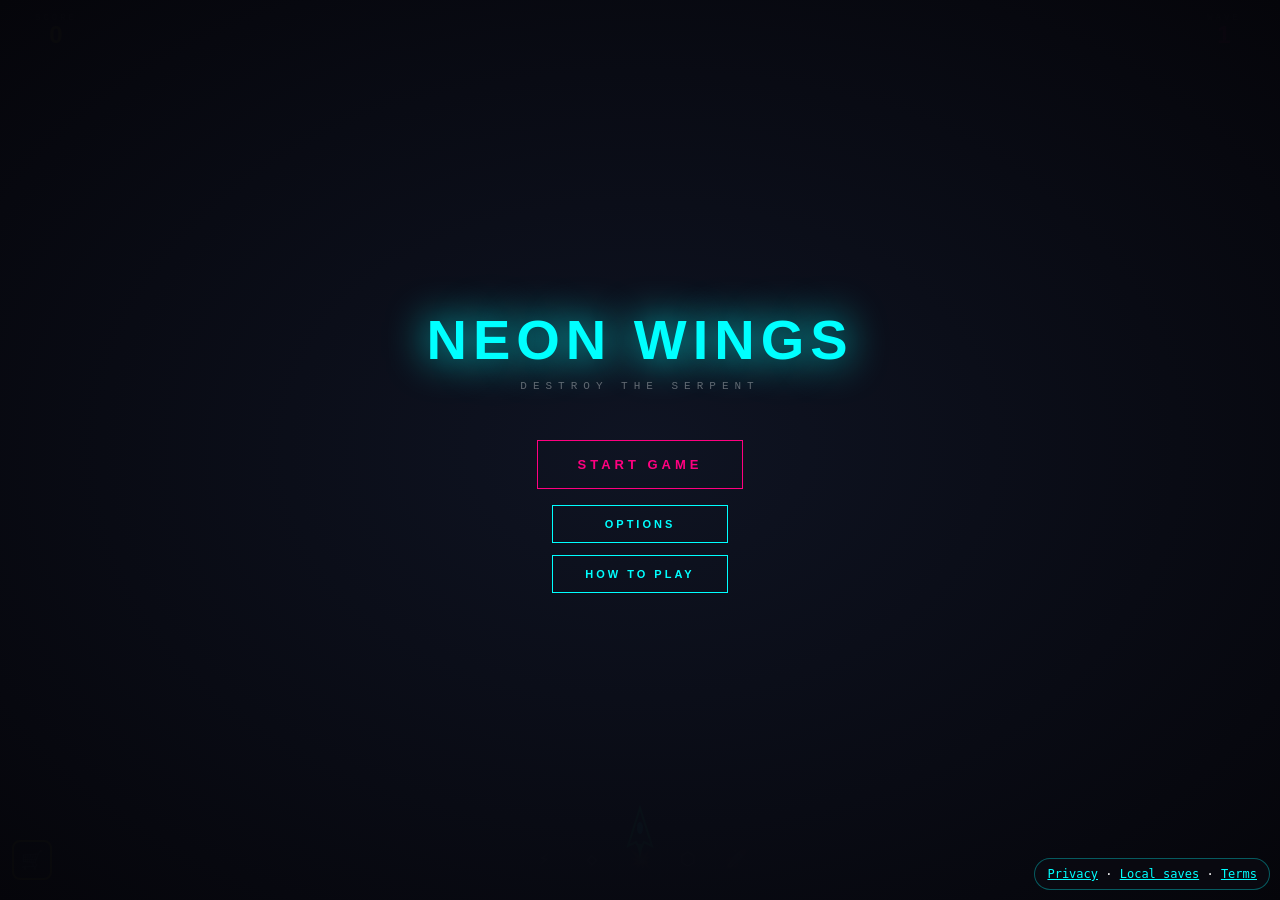
<file: index.html>
<!DOCTYPE html>
<html lang="en">

<head>
    <meta charset="UTF-8">
    <meta name="viewport" content="width=device-width, initial-scale=1.0, user-scalable=no">
    <title>Neon Wings</title>
    <style>
        :root {
            --cyan: #00ffff;
            --pink: #ff0080;
            --yellow: #ffff00;
            --green: #00ff88;
            --orange: #ff8800;
            --red: #ff3333;
            --bg: #0a0a12;
            --surface: rgba(10, 15, 25, 0.85);
            --border: rgba(0, 255, 255, 0.15);
        }

        * {
            margin: 0;
            padding: 0;
            box-sizing: border-box;
        }

        body {
            background: var(--bg);
            background-image:
                radial-gradient(ellipse at 50% 0%, rgba(0, 100, 150, 0.15) 0%, transparent 50%),
                radial-gradient(ellipse at 50% 100%, rgba(100, 0, 80, 0.1) 0%, transparent 40%);
            overflow: hidden;
            font-family: Consolas, 'Courier New', monospace;
            color: #fff;
            touch-action: none;
            user-select: none;
        }

        #game {
            position: relative;
            width: 100vw;
            height: 100vh;
            display: flex;
            justify-content: center;
        }

        canvas {
            display: block;
        }

        .hud {
            position: absolute;
            pointer-events: none;
            z-index: 10;
        }

        .top-bar {
            top: 0;
            left: 0;
            right: 0;
            height: 60px;
            display: flex;
            justify-content: space-between;
            align-items: center;
            padding: 0 16px;
            background: linear-gradient(to bottom, rgba(0, 0, 0, 0.6) 0%, transparent 100%);
        }

        .stat {
            display: flex;
            flex-direction: column;
            align-items: center;
            min-width: 80px;
        }

        .stat-label {
            font-size: 9px;
            letter-spacing: 3px;
            color: rgba(255, 255, 255, 0.4);
            text-transform: uppercase;
        }

        .stat-value {
            font-family: 'Orbitron', sans-serif;
            font-size: 24px;
            font-weight: 700;
            line-height: 1;
        }

        .stat-value.score {
            color: var(--yellow);
        }

        .stat-value.wave {
            color: var(--pink);
        }

        .boss-hp {
            top: 0;
            left: 0;
            right: 0;
            display: none;
            flex-direction: column;
            align-items: center;
            gap: 0;
            padding: 0;
            background: transparent;
            border: none;
            z-index: 15;
        }

        .boss-hp.show {
            display: flex;
        }

        .boss-hp-info {
            display: flex;
            align-items: center;
            gap: 8px;
            background: rgba(0, 0, 0, 0.5);
            padding: 3px 12px;
            border-radius: 0 0 4px 4px;
        }

        .boss-hp-title {
            font-family: 'Orbitron', sans-serif;
            font-size: 8px;
            letter-spacing: 2px;
            color: var(--pink);
            text-shadow: 0 0 10px var(--pink);
        }

        .boss-hp-value {
            font-family: 'Orbitron', sans-serif;
            font-size: 10px;
            font-weight: 700;
            color: var(--orange);
            text-shadow: 0 0 8px var(--orange);
            letter-spacing: 1px;
        }

        .boss-hp-bar {
            width: 100%;
            height: 4px;
            background: rgba(255, 255, 255, 0.08);
            overflow: hidden;
        }

        .boss-hp-fill {
            height: 100%;
            background: linear-gradient(90deg, var(--pink), var(--orange));
            box-shadow: 0 0 12px var(--pink), 0 0 4px var(--orange);
            transition: width 0.15s ease-out;
        }

        .boss-hp-pips {
            display: flex;
            gap: 2px;
        }

        .boss-pip {
            width: 6px;
            height: 3px;
            background: rgba(255, 255, 255, 0.15);
            border-radius: 1px;
        }

        .boss-pip.on {
            background: var(--pink);
            box-shadow: 0 0 4px var(--pink);
        }

        .powers {
            bottom: 20px;
            left: 50%;
            transform: translateX(-50%);
            display: flex;
            gap: 6px;
        }

        .pwr {
            width: 42px;
            height: 42px;
            background: var(--surface);
            border: 1px solid var(--border);
            border-radius: 8px;
            display: flex;
            align-items: center;
            justify-content: center;
            font-size: 18px;
            opacity: 0.25;
            transition: all 0.2s ease;
            position: relative;
        }

        .pwr.on {
            opacity: 1;
            transform: translateY(-2px);
        }

        .pwr.on.rapid {
            border-color: var(--yellow);
            background: rgba(255, 255, 0, 0.1);
        }

        .pwr.on.spread {
            border-color: var(--cyan);
            background: rgba(0, 255, 255, 0.1);
        }

        .pwr.on.damage {
            border-color: var(--pink);
            background: rgba(255, 0, 128, 0.1);
        }

        .pwr.on.multi {
            border-color: var(--green);
            background: rgba(0, 255, 136, 0.1);
        }

        .pwr.on.rocket {
            border-color: var(--red);
            background: rgba(255, 50, 50, 0.1);
        }

        .pwr-lvl {
            position: absolute;
            bottom: -5px;
            right: -5px;
            min-width: 18px;
            height: 18px;
            padding: 0 4px;
            background: var(--green);
            color: #000;
            font-family: 'Orbitron', sans-serif;
            font-size: 8px;
            font-weight: 900;
            border-radius: 9px;
            display: none;
            align-items: center;
            justify-content: center;
        }

        .pwr.on .pwr-lvl {
            display: flex;
        }

        .pwr.rocket .pwr-lvl {
            background: var(--red);
            color: #fff;
        }

        .combo-display {
            top: 50%;
            right: 12px;
            transform: translateY(-50%);
            font-family: 'Orbitron', sans-serif;
            font-size: 36px;
            font-weight: 900;
            color: var(--orange);
            opacity: 0;
            transition: opacity 0.2s;
        }

        .combo-display.on {
            opacity: 1;
        }

        .wave-msg {
            top: 50%;
            left: 50%;
            transform: translate(-50%, -50%);
            font-family: 'Orbitron', sans-serif;
            font-size: 42px;
            font-weight: 900;
            color: var(--cyan);
            opacity: 0;
            pointer-events: none;
        }

        .wave-msg.show {
            animation: waveAnim 1.8s ease-out forwards;
        }

        @keyframes waveAnim {
            0% {
                opacity: 0;
                transform: translate(-50%, -50%) scale(1.5);
            }

            15% {
                opacity: 1;
                transform: translate(-50%, -50%) scale(1);
            }

            75% {
                opacity: 1;
            }

            100% {
                opacity: 0;
            }
        }

        .screen {
            position: absolute;
            inset: 0;
            display: flex;
            flex-direction: column;
            align-items: center;
            justify-content: center;
            background: radial-gradient(ellipse at center, rgba(15, 20, 35, 0.97), rgba(5, 5, 10, 0.99));
            z-index: 100;
            padding: 32px;
            text-align: center;
        }

        .screen.hide {
            display: none;
        }

        .title {
            font-family: 'Orbitron', sans-serif;
            font-size: clamp(32px, 12vw, 56px);
            font-weight: 900;
            color: var(--cyan);
            letter-spacing: 6px;
            margin-bottom: 8px;
            text-shadow: 0 0 40px var(--cyan);
        }

        .subtitle {
            font-size: 11px;
            letter-spacing: 6px;
            color: rgba(255, 255, 255, 0.35);
            text-transform: uppercase;
            margin-bottom: 48px;
        }

        .final-score {
            font-family: 'Orbitron', sans-serif;
            font-size: 48px;
            font-weight: 700;
            color: var(--yellow);
            margin-bottom: 8px;
        }

        .final-wave {
            font-size: 14px;
            color: rgba(255, 255, 255, 0.5);
            margin-bottom: 48px;
        }

        .help {
            font-size: 12px;
            color: rgba(255, 255, 255, 0.3);
            line-height: 2;
            margin-bottom: 48px;
        }

        .help b {
            color: var(--cyan);
            font-weight: 400;
        }

        .btn {
            font-family: 'Orbitron', sans-serif;
            font-size: 13px;
            font-weight: 700;
            letter-spacing: 4px;
            padding: 16px 40px;
            border: 1px solid var(--pink);
            background: transparent;
            color: var(--pink);
            cursor: pointer;
            transition: all 0.25s ease;
        }

        .btn:hover {
            background: var(--pink);
            color: #000;
        }

        .save-status {
            margin-top: 12px;
            font-size: 11px;
            letter-spacing: 2px;
            color: var(--green);
            min-height: 16px;
        }

        /* === SHOP UI === */
        .shop-btn {
            position: absolute;
            bottom: 20px;
            left: 12px;
            width: 40px;
            height: 40px;
            background: var(--surface);
            border: 2px solid var(--yellow);
            border-radius: 8px;
            color: var(--yellow);
            font-size: 18px;
            cursor: pointer;
            z-index: 20;
            pointer-events: auto;
            transition: all 0.2s ease;
            display: flex;
            align-items: center;
            justify-content: center;
        }

        .shop-btn:hover {
            background: rgba(255, 255, 0, 0.2);
            transform: scale(1.1);
            box-shadow: 0 0 15px var(--yellow);
        }

        .shop-btn.disabled {
            opacity: 0.3;
            pointer-events: none;
        }

        .shop-screen {
            position: absolute;
            inset: 0;
            display: flex;
            flex-direction: column;
            align-items: center;
            justify-content: center;
            background: radial-gradient(ellipse at center, rgba(10, 15, 25, 0.95), rgba(5, 5, 10, 0.98));
            z-index: 90;
            padding: 20px;
        }

        .shop-screen.hide {
            display: none;
        }

        .shop-title {
            font-family: 'Orbitron', sans-serif;
            font-size: 28px;
            font-weight: 900;
            color: var(--yellow);
            letter-spacing: 4px;
            margin-bottom: 8px;
            text-shadow: 0 0 30px var(--yellow);
        }

        .shop-score {
            font-family: 'Share Tech Mono', monospace;
            font-size: 14px;
            color: rgba(255, 255, 255, 0.6);
            margin-bottom: 24px;
        }

        .shop-score span {
            color: var(--yellow);
            font-family: 'Orbitron', sans-serif;
            font-weight: 700;
        }

        .shop-items {
            display: flex;
            flex-direction: column;
            gap: 10px;
            width: 100%;
            max-width: 320px;
        }

        .shop-item {
            display: flex;
            align-items: center;
            gap: 12px;
            padding: 12px 16px;
            background: rgba(255, 255, 255, 0.03);
            border: 1px solid rgba(255, 255, 255, 0.1);
            border-radius: 8px;
            transition: all 0.2s ease;
        }

        .shop-item:hover {
            background: rgba(255, 255, 255, 0.06);
        }

        .shop-item-icon {
            font-size: 22px;
            width: 32px;
            text-align: center;
        }

        .shop-item-info {
            flex: 1;
        }

        .shop-item-name {
            font-family: 'Orbitron', sans-serif;
            font-size: 12px;
            font-weight: 700;
            color: #fff;
            letter-spacing: 1px;
        }

        .shop-item-level {
            font-size: 10px;
            color: rgba(255, 255, 255, 0.4);
            margin-top: 2px;
        }

        .shop-buy-btn {
            font-family: 'Orbitron', sans-serif;
            font-size: 10px;
            font-weight: 700;
            padding: 8px 12px;
            border: 1px solid var(--green);
            background: rgba(0, 255, 136, 0.1);
            color: var(--green);
            border-radius: 4px;
            cursor: pointer;
            transition: all 0.2s ease;
            min-width: 80px;
            text-align: center;
        }

        .shop-buy-btn:hover {
            background: var(--green);
            color: #000;
        }

        .shop-buy-btn.cannot-afford {
            border-color: rgba(255, 255, 255, 0.2);
            background: rgba(255, 255, 255, 0.02);
            color: rgba(255, 255, 255, 0.3);
            cursor: not-allowed;
        }

        .shop-buy-btn.maxed {
            border-color: var(--cyan);
            background: rgba(0, 255, 255, 0.1);
            color: var(--cyan);
            cursor: default;
        }

        .shop-close {
            margin-top: 24px;
            font-size: 11px;
            color: rgba(255, 255, 255, 0.4);
            letter-spacing: 2px;
        }

        .shop-close b {
            color: var(--yellow);
        }

        /* Item-specific colors */
        .shop-item.rapid .shop-item-name {
            color: var(--yellow);
        }

        .shop-item.spread .shop-item-name {
            color: var(--cyan);
        }

        .shop-item.damage .shop-item-name {
            color: var(--pink);
        }

        .shop-item.multi .shop-item-name {
            color: var(--green);
        }

        .shop-item.rocket .shop-item-name {
            color: var(--red);
        }

        /* Victory Screen */
        .victory-title {
            font-family: 'Orbitron', sans-serif;
            font-size: clamp(36px, 14vw, 64px);
            font-weight: 900;
            background: linear-gradient(135deg, var(--yellow), var(--orange), var(--pink));
            -webkit-background-clip: text;
            -webkit-text-fill-color: transparent;
            background-clip: text;
            letter-spacing: 6px;
            margin-bottom: 16px;
            text-shadow: 0 0 60px var(--yellow);
            animation: victoryPulse 2s ease-in-out infinite;
        }

        @keyframes victoryPulse {

            0%,
            100% {
                transform: scale(1);
                filter: brightness(1);
            }

            50% {
                transform: scale(1.05);
                filter: brightness(1.2);
            }
        }

        .victory-subtitle {
            font-family: 'Orbitron', sans-serif;
            font-size: 14px;
            color: var(--cyan);
            letter-spacing: 8px;
            margin-bottom: 32px;
        }

        .super-boss-title {
            color: var(--orange) !important;
            text-shadow: 0 0 15px var(--orange), 0 0 30px var(--red);
            animation: superBossPulse 1s ease-in-out infinite;
        }

        @keyframes superBossPulse {

            0%,
            100% {
                opacity: 1;
            }

            50% {
                opacity: 0.7;
            }
        }

        /* === OPTIONS & HOW TO PLAY === */
        .menu-buttons {
            display: flex;
            flex-direction: column;
            gap: 12px;
            margin-top: 16px;
        }

        .btn-secondary {
            font-family: 'Orbitron', sans-serif;
            font-size: 11px;
            font-weight: 700;
            letter-spacing: 3px;
            padding: 12px 32px;
            border: 1px solid var(--cyan);
            background: transparent;
            color: var(--cyan);
            cursor: pointer;
            transition: all 0.25s ease;
        }

        .btn-secondary:hover {
            background: var(--cyan);
            color: #000;
        }

        .options-screen,
        .help-screen {
            overflow-y: auto;
            max-height: 100vh;
        }

        .options-title,
        .help-title {
            font-family: 'Orbitron', sans-serif;
            font-size: 24px;
            font-weight: 900;
            color: var(--cyan);
            letter-spacing: 4px;
            margin-bottom: 32px;
            text-shadow: 0 0 30px var(--cyan);
        }

        .option-group {
            margin-bottom: 28px;
            text-align: center;
        }

        .option-label {
            font-family: 'Orbitron', sans-serif;
            font-size: 10px;
            font-weight: 700;
            letter-spacing: 3px;
            color: rgba(255, 255, 255, 0.5);
            margin-bottom: 12px;
            text-transform: uppercase;
        }

        .option-buttons {
            display: flex;
            gap: 8px;
            justify-content: center;
            flex-wrap: wrap;
        }

        .option-btn {
            font-family: 'Orbitron', sans-serif;
            font-size: 10px;
            font-weight: 700;
            padding: 10px 16px;
            border: 1px solid rgba(255, 255, 255, 0.2);
            background: rgba(255, 255, 255, 0.03);
            color: rgba(255, 255, 255, 0.5);
            cursor: pointer;
            transition: all 0.2s ease;
            border-radius: 4px;
        }

        .option-btn:hover {
            border-color: rgba(255, 255, 255, 0.4);
            color: rgba(255, 255, 255, 0.8);
        }

        .option-btn.selected {
            border-color: var(--green);
            background: rgba(0, 255, 136, 0.15);
            color: var(--green);
            box-shadow: 0 0 15px rgba(0, 255, 136, 0.3);
        }

        .option-btn.selected.easy {
            border-color: var(--green);
            color: var(--green);
            background: rgba(0, 255, 136, 0.15);
        }

        .option-btn.selected.normal {
            border-color: var(--cyan);
            color: var(--cyan);
            background: rgba(0, 255, 255, 0.15);
        }

        .option-btn.selected.hard {
            border-color: var(--orange);
            color: var(--orange);
            background: rgba(255, 136, 0, 0.15);
        }

        .option-btn.selected.extreme {
            border-color: var(--red);
            color: var(--red);
            background: rgba(255, 51, 51, 0.15);
        }

        .help-content {
            text-align: left;
            max-width: 380px;
            margin: 0 auto;
        }

        .help-section {
            margin-bottom: 24px;
        }

        .help-section-title {
            font-family: 'Orbitron', sans-serif;
            font-size: 12px;
            font-weight: 700;
            color: var(--pink);
            letter-spacing: 2px;
            margin-bottom: 10px;
            border-bottom: 1px solid rgba(255, 0, 128, 0.3);
            padding-bottom: 6px;
        }

        .help-text {
            font-size: 12px;
            color: rgba(255, 255, 255, 0.7);
            line-height: 1.8;
        }

        .help-text b {
            color: var(--cyan);
            font-weight: 400;
        }

        .help-row {
            display: flex;
            justify-content: space-between;
            padding: 4px 0;
            border-bottom: 1px solid rgba(255, 255, 255, 0.05);
        }

        .help-key {
            color: var(--yellow);
            font-family: 'Orbitron', sans-serif;
            font-size: 10px;
        }

        .help-desc {
            color: rgba(255, 255, 255, 0.6);
            font-size: 11px;
        }

        .powerup-row {
            display: flex;
            align-items: center;
            gap: 10px;
            padding: 6px 0;
        }

        .powerup-icon {
            font-size: 18px;
            width: 28px;
            text-align: center;
        }

        .powerup-info {
            flex: 1;
        }

        .powerup-name {
            font-family: 'Orbitron', sans-serif;
            font-size: 10px;
            font-weight: 700;
        }

        .powerup-desc {
            font-size: 10px;
            color: rgba(255, 255, 255, 0.5);
        }

        .powerup-row.rapid .powerup-name {
            color: var(--yellow);
        }

        .powerup-row.spread .powerup-name {
            color: var(--cyan);
        }

        .powerup-row.damage .powerup-name {
            color: var(--pink);
        }

        .powerup-row.multi .powerup-name {
            color: var(--green);
        }

        .powerup-row.rocket .powerup-name {
            color: var(--red);
        }
    </style>
</head>

<body>
    <div id="game">
        <canvas id="c"></canvas>

        <div class="hud top-bar">
            <div class="stat">
                <span class="stat-label">Score</span>
                <span class="stat-value score" id="score">0</span>
            </div>
            <div class="stat">
                <span class="stat-label">Wave</span>
                <span class="stat-value wave" id="wave">1</span>
            </div>
        </div>

        <div class="hud boss-hp" id="bossHP">
            <div class="boss-hp-bar">
                <div class="boss-hp-fill" id="bossBar"></div>
            </div>
            <div class="boss-hp-info">
                <div class="boss-hp-title">SERPENT BOSS</div>
                <div class="boss-hp-value" id="bossHPValue">0 / 0</div>
                <div class="boss-hp-pips" id="bossPips"></div>
            </div>
        </div>

        <div class="hud powers">
            <div class="pwr rapid" id="pwrRapid">⚡<span class="pwr-lvl" id="rapidLvl">1</span></div>
            <div class="pwr spread" id="pwrSpread">◇<span class="pwr-lvl" id="spreadLvl">1</span></div>
            <div class="pwr damage" id="pwrDamage">💥<span class="pwr-lvl" id="damageLvl">1</span></div>
            <div class="pwr multi" id="pwrMulti">⬡<span class="pwr-lvl" id="multiLvl">1</span></div>
            <div class="pwr rocket" id="pwrRocket">🚀<span class="pwr-lvl" id="rocketLvl">0</span></div>
        </div>

        <div class="hud combo-display" id="combo">x1</div>
        <div class="hud wave-msg" id="waveMsg"></div>

        <div class="screen" id="startScreen">
            <h1 class="title">NEON WINGS</h1>
            <p class="subtitle">Destroy the Serpent</p>
            <button class="btn" id="startBtn">START GAME</button>
            <button class="btn" id="continueBtn" style="margin-top: 12px; display: none;">CONTINUE</button>
            <div class="menu-buttons">
                <button class="btn-secondary" id="optionsBtn">OPTIONS</button>
                <button class="btn-secondary" id="helpBtn">HOW TO PLAY</button>
            </div>
        </div>

        <!-- OPTIONS SCREEN -->
        <div class="screen hide options-screen" id="optionsScreen">
            <h1 class="options-title">⚙️ OPTIONS</h1>

            <div class="option-group">
                <div class="option-label">Fire Mode</div>
                <div class="option-buttons">
                    <button class="option-btn" id="optAutomatic" data-mode="automatic">AUTOMATIC</button>
                    <button class="option-btn selected" id="optManual" data-mode="manual">MANUAL</button>
                </div>
            </div>

            <div class="option-group">
                <div class="option-label">Difficulty</div>
                <div class="option-buttons">
                    <button class="option-btn easy" id="optEasy" data-diff="easy">EASY</button>
                    <button class="option-btn normal" id="optNormal" data-diff="normal">NORMAL</button>
                    <button class="option-btn hard selected" id="optHard" data-diff="hard">HARD</button>
                    <button class="option-btn extreme" id="optExtreme" data-diff="extreme">EXTREME</button>
                </div>
            </div>

            <button class="btn" id="optionsBackBtn" style="margin-top: 24px;">BACK</button>
        </div>

        <!-- HOW TO PLAY SCREEN -->
        <div class="screen hide help-screen" id="helpScreen">
            <h1 class="help-title">📖 HOW TO PLAY</h1>

            <div class="help-content">
                <div class="help-section">
                    <div class="help-section-title">🎯 OBJECTIVE</div>
                    <p class="help-text">Destroy the <b>Serpent Boss</b> (the head) to clear each wave. Survive all
                        <b>30 waves</b> to defeat the <b>Omega Serpent</b> and win!
                    </p>
                </div>

                <div class="help-section">
                    <div class="help-section-title">🎮 CONTROLS</div>
                    <div class="help-row"><span class="help-key">MOUSE</span><span class="help-desc">Move ship</span>
                    </div>
                    <div class="help-row"><span class="help-key">ARROWS / WASD</span><span class="help-desc">Move
                            ship</span></div>
                    <div class="help-row"><span class="help-key">LEFT CLICK</span><span class="help-desc">Fire bullets
                            (Manual mode)</span></div>
                    <div class="help-row"><span class="help-key">RIGHT CLICK / SPACE</span><span class="help-desc">Fire
                            rockets</span></div>
                    <div class="help-row"><span class="help-key">S</span><span class="help-desc">Open shop</span></div>
                    <div class="help-row"><span class="help-key">ESC</span><span class="help-desc">Pause game</span>
                    </div>
                </div>

                <div class="help-section">
                    <div class="help-section-title">⭐ POWER-UPS</div>
                    <div class="powerup-row rapid"><span class="powerup-icon">⚡</span>
                        <div class="powerup-info">
                            <div class="powerup-name">RAPID FIRE</div>
                            <div class="powerup-desc">Faster shooting speed</div>
                        </div>
                    </div>
                    <div class="powerup-row spread"><span class="powerup-icon">◇</span>
                        <div class="powerup-info">
                            <div class="powerup-name">SPREAD SHOT</div>
                            <div class="powerup-desc">Multiple bullet angles</div>
                        </div>
                    </div>
                    <div class="powerup-row damage"><span class="powerup-icon">💥</span>
                        <div class="powerup-info">
                            <div class="powerup-name">DAMAGE BOOST</div>
                            <div class="powerup-desc">More damage per bullet</div>
                        </div>
                    </div>
                    <div class="powerup-row multi"><span class="powerup-icon">⬡</span>
                        <div class="powerup-info">
                            <div class="powerup-name">MULTI SHOT</div>
                            <div class="powerup-desc">Parallel bullet streams</div>
                        </div>
                    </div>
                    <div class="powerup-row rocket"><span class="powerup-icon">🚀</span>
                        <div class="powerup-info">
                            <div class="powerup-name">ROCKETS</div>
                            <div class="powerup-desc">Explosive AoE damage</div>
                        </div>
                    </div>
                </div>

                <div class="help-section">
                    <div class="help-section-title">💡 TIPS</div>
                    <p class="help-text">
                        • Kill <b>tail segments far from the head</b> for massive pushback!<br>
                        • Press <b>S</b> to buy upgrades with your score<br>
                        • The snake gets <b>faster</b> each wave - stay alert!<br>
                        • Wave 30 features the <b>Omega Serpent</b> super boss
                    </p>
                </div>
            </div>

            <button class="btn" id="helpBackBtn" style="margin-top: 16px;">BACK</button>
        </div>

        <div class="screen hide" id="overScreen">
            <h1 class="title">GAME OVER</h1>
            <div class="final-score" id="endScore">0</div>
            <div class="final-wave" id="endWave">Wave 1</div>
            <button class="btn" id="retryBtn">TRY AGAIN</button>
        </div>

        <div class="screen hide" id="victoryScreen">
            <h1 class="victory-title">🌟 VICTORY 🌟</h1>
            <p class="victory-subtitle">OMEGA SERPENT DESTROYED</p>
            <div class="final-score" id="victoryScore">0</div>
            <div class="final-wave">All 30 Waves Completed!</div>
            <p style="color: rgba(255,255,255,0.5); margin: 24px 0; font-size: 12px;">You have mastered Neon Wings</p>
            <button class="btn" id="victoryRestartBtn">PLAY AGAIN</button>
        </div>

        <div class="screen hide" id="pauseScreen">
            <h1 class="title">PAUSED</h1>
            <p class="subtitle">Press ESC to resume</p>
            <button class="btn" id="resumeBtn">RESUME</button>
            <button class="btn" id="saveBtn" style="margin-top: 12px;">SAVE GAME</button>
            <button class="btn-secondary" id="pauseHelpBtn" style="margin-top: 12px;">HOW TO PLAY</button>
            <button class="btn" id="restartBtn"
                style="margin-top: 12px; border-color: var(--orange); color: var(--orange);">RESTART</button>
            <p class="save-status" id="saveStatus"></p>
        </div>

        <!-- SHOP UI -->
        <button class="shop-btn" id="shopBtn" title="Shop (S)">🛒</button>

        <div class="shop-screen hide" id="shopScreen">
            <h1 class="shop-title">⚡ NEON SHOP ⚡</h1>
            <p class="shop-score">Your Score: <span id="shopScore">0</span></p>

            <div class="shop-items">
                <div class="shop-item rapid">
                    <span class="shop-item-icon">⚡</span>
                    <div class="shop-item-info">
                        <div class="shop-item-name">RAPID FIRE</div>
                        <div class="shop-item-level" id="shopRapidLvl">Level 0 / 50</div>
                    </div>
                    <button class="shop-buy-btn" id="buyRapid" data-type="rapid">0</button>
                </div>

                <div class="shop-item spread">
                    <span class="shop-item-icon">◇</span>
                    <div class="shop-item-info">
                        <div class="shop-item-name">SPREAD SHOT</div>
                        <div class="shop-item-level" id="shopSpreadLvl">Level 0 / 50</div>
                    </div>
                    <button class="shop-buy-btn" id="buySpread" data-type="spread">0</button>
                </div>

                <div class="shop-item damage">
                    <span class="shop-item-icon">💥</span>
                    <div class="shop-item-info">
                        <div class="shop-item-name">DAMAGE BOOST</div>
                        <div class="shop-item-level" id="shopDamageLvl">Level 0 / 50</div>
                    </div>
                    <button class="shop-buy-btn" id="buyDamage" data-type="damage">0</button>
                </div>

                <div class="shop-item multi">
                    <span class="shop-item-icon">⬡</span>
                    <div class="shop-item-info">
                        <div class="shop-item-name">MULTI SHOT</div>
                        <div class="shop-item-level" id="shopMultiLvl">Level 0 / 50</div>
                    </div>
                    <button class="shop-buy-btn" id="buyMulti" data-type="multi">0</button>
                </div>

                <div class="shop-item rocket">
                    <span class="shop-item-icon">🚀</span>
                    <div class="shop-item-info">
                        <div class="shop-item-name">ROCKET AMMO</div>
                        <div class="shop-item-level" id="shopRocketLvl">x0 / 99</div>
                    </div>
                    <button class="shop-buy-btn" id="buyRocket" data-type="rocket">+5 for 50</button>
                </div>
            </div>

            <p class="shop-close">Press <b>S</b> or click outside to close</p>
        </div>
    </div>

    <script>
        (function () {
            'use strict';

            const canvas = document.getElementById('c');
            const ctx = canvas.getContext('2d', { alpha: false });

            const DOM = {
                score: document.getElementById('score'),
                wave: document.getElementById('wave'),
                bossHP: document.getElementById('bossHP'),
                bossBar: document.getElementById('bossBar'),
                bossHPValue: document.getElementById('bossHPValue'),
                bossPips: document.getElementById('bossPips'),
                combo: document.getElementById('combo'),
                waveMsg: document.getElementById('waveMsg'),
                startScreen: document.getElementById('startScreen'),
                overScreen: document.getElementById('overScreen'),
                endScore: document.getElementById('endScore'),
                endWave: document.getElementById('endWave'),
                victoryScreen: document.getElementById('victoryScreen'),
                victoryScore: document.getElementById('victoryScore'),
                victoryRestartBtn: document.getElementById('victoryRestartBtn'),
                pauseScreen: document.getElementById('pauseScreen'),
                bossTitle: document.querySelector('.boss-hp-title'),
                pwrRapid: document.getElementById('pwrRapid'),
                pwrSpread: document.getElementById('pwrSpread'),
                pwrDamage: document.getElementById('pwrDamage'),
                pwrMulti: document.getElementById('pwrMulti'),
                pwrRocket: document.getElementById('pwrRocket'),
                rapidLvl: document.getElementById('rapidLvl'),
                spreadLvl: document.getElementById('spreadLvl'),
                damageLvl: document.getElementById('damageLvl'),
                multiLvl: document.getElementById('multiLvl'),
                rocketLvl: document.getElementById('rocketLvl'),
                continueBtn: document.getElementById('continueBtn'),
                pauseHelpBtn: document.getElementById('pauseHelpBtn'),
                // Shop elements
                shopBtn: document.getElementById('shopBtn'),
                shopScreen: document.getElementById('shopScreen'),
                shopScore: document.getElementById('shopScore'),
                shopRapidLvl: document.getElementById('shopRapidLvl'),
                shopSpreadLvl: document.getElementById('shopSpreadLvl'),
                shopDamageLvl: document.getElementById('shopDamageLvl'),
                shopMultiLvl: document.getElementById('shopMultiLvl'),
                shopRocketLvl: document.getElementById('shopRocketLvl'),
                buyRapid: document.getElementById('buyRapid'),
                buySpread: document.getElementById('buySpread'),
                buyDamage: document.getElementById('buyDamage'),
                buyMulti: document.getElementById('buyMulti'),
                buyRocket: document.getElementById('buyRocket'),
                // Options & Help screens
                optionsScreen: document.getElementById('optionsScreen'),
                helpScreen: document.getElementById('helpScreen'),
                optionsBtn: document.getElementById('optionsBtn'),
                helpBtn: document.getElementById('helpBtn'),
                optionsBackBtn: document.getElementById('optionsBackBtn'),
                helpBackBtn: document.getElementById('helpBackBtn'),
                // Option buttons
                optAutomatic: document.getElementById('optAutomatic'),
                optManual: document.getElementById('optManual'),
                optEasy: document.getElementById('optEasy'),
                optNormal: document.getElementById('optNormal'),
                optHard: document.getElementById('optHard'),
                optExtreme: document.getElementById('optExtreme')
            };

            function resize() {
                canvas.width = Math.min(window.innerWidth, 480);
                canvas.height = window.innerHeight;
            }
            resize();
            window.addEventListener('resize', resize);

            // Object pools (increased for insane bullet counts)
            const POOL = {
                bullets: new Array(800).fill(null).map(() => ({ on: false, x: 0, y: 0, vx: 0, vy: 0, dmg: 1 })),
                rockets: new Array(20).fill(null).map(() => ({ on: false, x: 0, y: 0, vy: 0 })),
                explosions: new Array(20).fill(null).map(() => ({ on: false, x: 0, y: 0, r: 0, maxR: 0, life: 0 })),
                particles: new Array(250).fill(null).map(() => ({ on: false, x: 0, y: 0, vx: 0, vy: 0, life: 0, r: 0, g: 0, b: 0, size: 0 })),
                texts: new Array(50).fill(null).map(() => ({ on: false, x: 0, y: 0, txt: '', r: 0, g: 0, b: 0, life: 0 }))
            };

            // === NUMBER FORMATTING FOR INSANE VALUES ===
            function formatNumber(n) {
                if (n < 1000) return Math.floor(n).toString();
                if (n < 1000000) return (n / 1000).toFixed(1).replace(/\.0$/, '') + 'K';
                if (n < 1000000000) return (n / 1000000).toFixed(1).replace(/\.0$/, '') + 'M';
                if (n < 1000000000000) return (n / 1000000000).toFixed(1).replace(/\.0$/, '') + 'B';
                return (n / 1000000000000).toFixed(1).replace(/\.0$/, '') + 'T';
            }

            // === GAME CONSTANTS ===
            const MAX_WAVE = 30;
            const SUPER_BOSS_WAVE = 30;

            let running = false;
            let paused = false;
            let shopOpen = false;
            let firing = false; // Only fire while holding left click
            let score = 0;

            // === SETTINGS SYSTEM ===
            const SETTINGS_KEY = 'neonWingsSettings';
            const DIFFICULTY_MULTIPLIERS = {
                easy: 0.5,
                normal: 1.0,
                hard: 1.5,
                extreme: 2.0
            };

            const gameSettings = {
                fireMode: 'manual',  // 'automatic' or 'manual'
                difficulty: 'hard'   // 'easy', 'normal', 'hard', 'extreme'
            };

            function loadSettings() {
                try {
                    const saved = localStorage.getItem(SETTINGS_KEY);
                    if (saved) {
                        const data = JSON.parse(saved);
                        if (data.fireMode) gameSettings.fireMode = data.fireMode;
                        if (data.difficulty) gameSettings.difficulty = data.difficulty;
                    }
                } catch (e) {
                    console.error('Failed to load settings:', e);
                }
                updateSettingsUI();
            }

            function saveSettings() {
                try {
                    localStorage.setItem(SETTINGS_KEY, JSON.stringify(gameSettings));
                } catch (e) {
                    console.error('Failed to save settings:', e);
                }
            }

            function updateSettingsUI() {
                // Fire mode buttons
                DOM.optAutomatic.classList.toggle('selected', gameSettings.fireMode === 'automatic');
                DOM.optManual.classList.toggle('selected', gameSettings.fireMode === 'manual');
                // Difficulty buttons
                DOM.optEasy.classList.toggle('selected', gameSettings.difficulty === 'easy');
                DOM.optNormal.classList.toggle('selected', gameSettings.difficulty === 'normal');
                DOM.optHard.classList.toggle('selected', gameSettings.difficulty === 'hard');
                DOM.optExtreme.classList.toggle('selected', gameSettings.difficulty === 'extreme');
            }

            function setFireMode(mode) {
                gameSettings.fireMode = mode;
                saveSettings();
                updateSettingsUI();
            }

            function setDifficulty(diff) {
                gameSettings.difficulty = diff;
                saveSettings();
                updateSettingsUI();
            }

            function toggleOptionsScreen() {
                const visible = !DOM.optionsScreen.classList.contains('hide');
                if (visible) {
                    DOM.optionsScreen.classList.add('hide');
                } else {
                    DOM.helpScreen.classList.add('hide');
                    DOM.optionsScreen.classList.remove('hide');
                }
            }

            let helpOpenedFromPause = false;

            function toggleHelpScreen(fromPause = false) {
                const visible = !DOM.helpScreen.classList.contains('hide');
                if (visible) {
                    DOM.helpScreen.classList.add('hide');
                    // Return to pause screen if opened from there
                    if (helpOpenedFromPause) {
                        DOM.pauseScreen.classList.remove('hide');
                        helpOpenedFromPause = false;
                    }
                } else {
                    helpOpenedFromPause = fromPause;
                    DOM.optionsScreen.classList.add('hide');
                    if (fromPause) {
                        DOM.pauseScreen.classList.add('hide');
                    }
                    DOM.helpScreen.classList.remove('hide');
                }
            }
            let waveNum = 1;
            let comboCount = 0;
            let comboTime = 0;
            let lastFrame = 0;
            let lastUIUpdate = 0;

            // Player with stackable power-ups
            const P = {
                x: 240, y: 0, spd: 7,
                baseRate: 160, lastShot: 0,
                rapid: 0,    // 0-4: fire rate multiplier
                spread: 0,   // 0-4: bullet spread count
                damage: 0,   // 0-4: damage multiplier
                multi: 0,    // 0-4: parallel bullets
                rockets: 0   // ammo count
            };

            let snake = { segs: [], spd: 0.3, dir: 1, moveT: 0, descT: 0, descInt: 3200, descPaused: 0 };
            let pups = [];

            // === BALANCED DIFFICULTY SCALING ===
            // Enemy HP scales FASTER than player damage to create challenge
            function getSegmentHP(wave, isHead) {
                if (isHead) {
                    // SUPER BOSS at wave 200
                    const isSuperBoss = wave >= SUPER_BOSS_WAVE;

                    // Boss: Aggressive exponential scaling (1.35x per wave)
                    const bars = isSuperBoss ? 50 : Math.min(2 + Math.floor(wave * 0.6), 20);
                    const basePerBar = 200;
                    const effectiveWave = Math.min(wave, 100); // Cap scaling at wave 100 for sanity
                    const scaleFactor = Math.pow(1.25, effectiveWave);
                    let perBar = Math.floor(basePerBar * scaleFactor);

                    // Super boss: 100x HP multiplier
                    if (isSuperBoss) perBar = Math.floor(perBar * 100);

                    return { hp: bars * perBar, bars, perBar, isSuperBoss };
                } else {
                    // Tail segments: Also aggressive scaling (1.30x per wave)
                    // Wave 1: ~20, Wave 10: ~300, Wave 20: ~6K, Wave 50: ~6M
                    const base = 20;
                    const scaleFactor = Math.pow(1.30, wave); // 30% growth per wave
                    const hp = Math.floor(base * scaleFactor * (0.8 + Math.random() * 0.4));
                    return { hp, bars: 1, perBar: hp };
                }
            }

            function getSnakeSpeed(wave) {
                // Speed scaling CAPS at wave 50 for playability
                // Wave 1: 0.3, Wave 10: 0.9, Wave 25: 2.5, Wave 50+: 4.0 max
                const effectiveWave = Math.min(wave, 50); // Cap at wave 50
                const base = 0.3;
                const scaleFactor = Math.pow(1.12, effectiveWave); // 12% faster per wave

                // NERF: Cap max speed at 2.5 (was 4.0) and force slow speed for Omega Boss
                if (wave >= SUPER_BOSS_WAVE) return 1.8; // Heavy, slow boss feel
                return Math.min(base * scaleFactor, 2.5);
            }

            function getDescendInterval(wave) {
                // Faster descent, but floor at 800ms for human reaction
                // Wave 1: 3500ms, Wave 10: 2200ms, Wave 30+: 800ms
                const effectiveWave = Math.min(wave, 50);

                // NERF: Slower descent for Omega Boss to give reaction time
                if (wave >= SUPER_BOSS_WAVE) return 2500; // 2.5s descent interval for boss

                return Math.max(800, 3500 - effectiveWave * 100 - Math.pow(effectiveWave, 1.2) * 3);
            }

            function getDescendAmount(wave) {
                // How far the snake drops each descent
                // Wave 1: 20px, Wave 10: 35px, Wave 20: 50px, Wave 50: 80px
                return Math.min(20 + wave * 1.5 + Math.floor(wave / 10) * 5, 100);
            }

            function getSegmentCount(wave) {
                return 8 + wave * 3 + Math.floor(wave / 3) * 2;
            }

            // === HELPERS ===
            function getBullet() {
                for (let b of POOL.bullets) if (!b.on) return b;
                return null;
            }

            function getRocket() {
                for (let r of POOL.rockets) if (!r.on) return r;
                return null;
            }

            function getExplosion() {
                for (let e of POOL.explosions) if (!e.on) return e;
                return null;
            }

            function spawnParticle(x, y, r, g, b, count) {
                for (let i = 0; i < count; i++) {
                    for (let p of POOL.particles) {
                        if (!p.on) {
                            p.on = true;
                            p.x = x; p.y = y;
                            p.vx = (Math.random() - 0.5) * 6;
                            p.vy = (Math.random() - 0.5) * 6;
                            p.life = 1;
                            p.r = r; p.g = g; p.b = b;
                            p.size = Math.random() * 3 + 1;
                            break;
                        }
                    }
                }
            }

            function spawnText(x, y, txt, r, g, b) {
                for (let t of POOL.texts) {
                    if (!t.on) {
                        t.on = true;
                        t.x = x; t.y = y;
                        t.txt = txt;
                        t.r = r; t.g = g; t.b = b;
                        t.life = 1;
                        break;
                    }
                }
            }

            // === SNAKE INIT ===
            function initSnake() {
                snake.segs = [];
                const size = 26;
                const gap = size * 1.5;
                let x = canvas.width * 0.75;
                let y = 90;
                let dir = -1;
                const count = getSegmentCount(waveNum);

                for (let i = 0; i < count; i++) {
                    const isHead = i === count - 1;
                    const stats = getSegmentHP(waveNum, isHead);

                    // Power-up drop chance DECREASES with wave for challenge
                    // Wave 1-5: 30%, Wave 6-15: 20%, Wave 16-30: 12%, Wave 31+: 8%
                    let pupChance;
                    if (waveNum <= 5) pupChance = 0.30;
                    else if (waveNum <= 15) pupChance = 0.20;
                    else if (waveNum <= 30) pupChance = 0.12;
                    else pupChance = 0.08;

                    snake.segs.push({
                        x, y, tx: x, ty: y,
                        size: isHead ? size * 1.3 : size,
                        hp: stats.hp,
                        maxHP: stats.hp,
                        bars: stats.bars,
                        perBar: stats.perBar,
                        head: isHead,
                        pup: !isHead && Math.random() < pupChance,
                        pupType: ['rapid', 'spread', 'damage', 'multi', 'rocket'][Math.floor(Math.random() * 5)],
                        flash: 0
                    });

                    x += dir * gap;
                    if (x < 50 || x > canvas.width - 50) {
                        dir *= -1;
                        x += dir * gap;
                        y += gap * 0.7;
                    }
                }

                snake.segs.reverse();
                snake.spd = getSnakeSpeed(waveNum);
                snake.descInt = getDescendInterval(waveNum);
                snake.descPaused = 0;

                // Update boss title for super boss
                const head = snake.segs.find(s => s.head);
                if (head && head.isSuperBoss) {
                    DOM.bossTitle.textContent = '☠️ OMEGA SERPENT ☠️';
                    DOM.bossTitle.classList.add('super-boss-title');
                } else {
                    DOM.bossTitle.textContent = 'SERPENT BOSS';
                    DOM.bossTitle.classList.remove('super-boss-title');
                }

                updateBossUI();
            }

            // === SHOOTING (INSANE SCALING - MAX LEVEL 50) ===
            const MAX_POWER_LEVEL = 50;
            const MAX_ROCKETS = 99;

            function getFireRate() {
                // Fire rate: 160ms -> 25ms (capped to prevent machine gun spam)
                // Smooth curve with reasonable minimum
                const level = Math.min(P.rapid, MAX_POWER_LEVEL);
                const minRate = 25; // Minimum 25ms between shots (was 5ms)
                const maxRate = 160;
                // Exponential decay from 160 to 25
                return Math.max(minRate, Math.floor(maxRate * Math.pow(0.95, level)));
            }

            function getDamage() {
                // BALANCED damage scaling - slower than enemy HP growth
                // Level 0: 1, Level 10: ~12, Level 20: ~140, Level 30: ~1600, Level 50: ~200K
                const level = Math.min(P.damage, MAX_POWER_LEVEL);
                if (level === 0) return 1;
                // Exponential: 1.28^level - much slower than before
                return Math.floor(Math.pow(1.28, level));
            }

            function getSpreadCount() {
                // Spread: 1 -> 25 bullets max (capped for balance)
                const level = Math.min(P.spread, MAX_POWER_LEVEL);
                return Math.min(1 + level, 25); // Cap at 25 bullets
            }

            function getMultiCount() {
                // Multi: 1 -> 20 parallel streams max (capped for balance)
                const level = Math.min(P.multi, MAX_POWER_LEVEL);
                return Math.min(1 + level, 20); // Cap at 20 streams
            }

            function shoot(now) {
                const rate = getFireRate();
                if (now - P.lastShot < rate) return;
                P.lastShot = now;

                const dmg = getDamage();
                const spreadCount = getSpreadCount();
                const multiCount = getMultiCount();
                const bulletSpeed = -11 - Math.min(P.rapid, 20) * 0.3; // Cap speed boost

                if (spreadCount > 1 && multiCount > 1) {
                    // Spread + Multi combo - capped for balance
                    const total = Math.min(spreadCount + multiCount, 35); // Cap at 35 bullets (was 80)
                    const arc = Math.min(60 + P.spread * 1.2, 120); // Tighter arc
                    for (let i = 0; i < total; i++) {
                        const b = getBullet();
                        if (!b) break;
                        const ang = total > 1 ? (-arc / 2 + (arc / (total - 1)) * i) * Math.PI / 180 : 0;
                        b.on = true;
                        b.x = P.x; b.y = P.y - 18;
                        b.vx = Math.sin(ang) * (3 + Math.min(P.spread, 20) * 0.2);
                        b.vy = bulletSpeed;
                        b.dmg = dmg;
                    }
                } else if (spreadCount > 1) {
                    // Spread only
                    const arc = Math.min(25 + P.spread * 2.5, 140);
                    for (let i = 0; i < spreadCount; i++) {
                        const b = getBullet();
                        if (!b) break;
                        const ang = spreadCount > 1 ? (-arc / 2 + (arc / (spreadCount - 1)) * i) * Math.PI / 180 : 0;
                        b.on = true;
                        b.x = P.x; b.y = P.y - 18;
                        b.vx = Math.sin(ang) * 2.5;
                        b.vy = bulletSpeed;
                        b.dmg = dmg;
                    }
                } else if (multiCount > 1) {
                    // Multi only - parallel streams
                    const spacing = Math.max(3, 8 - multiCount * 0.1); // Tighter spacing at high levels
                    const w = (multiCount - 1) * spacing;
                    for (let i = 0; i < multiCount; i++) {
                        const b = getBullet();
                        if (!b) break;
                        const ox = -w / 2 + i * spacing;
                        b.on = true;
                        b.x = P.x + ox; b.y = P.y - 18;
                        b.vx = (ox / (w || 1)) * 0.5; // Slight spread
                        b.vy = bulletSpeed;
                        b.dmg = dmg;
                    }
                } else {
                    // Single
                    const b = getBullet();
                    if (b) {
                        b.on = true;
                        b.x = P.x; b.y = P.y - 18;
                        b.vx = 0; b.vy = bulletSpeed;
                        b.dmg = dmg;
                    }
                }
            }

            // === ROCKETS ===
            function fireRocket() {
                if (P.rockets <= 0) return;
                const r = getRocket();
                if (!r) return;

                P.rockets--;
                updatePowerUpUI();

                r.on = true;
                r.x = P.x;
                r.y = P.y - 25;
                r.vy = -8;

                spawnParticle(P.x, P.y, 255, 100, 50, 5);
            }

            function createExplosion(x, y) {
                const e = getExplosion();
                if (e) {
                    e.on = true;
                    e.x = x;
                    e.y = y;
                    e.r = 0;
                    e.maxR = Math.min(60 + waveNum * 1.5, 100); // Cap radius at 100px
                    e.life = 1;
                }

                // Visual particles
                spawnParticle(x, y, 255, 100, 0, 15);
                spawnParticle(x, y, 255, 200, 50, 10);

                // AoE damage: 10x bullet damage (nerfed from 30x)
                const baseDmg = getDamage();
                const aoeDmg = Math.floor(baseDmg * 10 * (1 + waveNum * 0.05)); // 10x bullet damage + small wave bonus
                const radius = Math.min(60 + waveNum * 1.5, 100);

                for (let i = snake.segs.length - 1; i >= 0; i--) {
                    const s = snake.segs[i];
                    if (s.hp <= 0) continue;

                    const dx = s.x - x;
                    const dy = s.y - y;
                    const dist = Math.sqrt(dx * dx + dy * dy);

                    if (dist < radius + s.size) {
                        // Damage falls off with distance
                        const falloff = 1 - (dist / (radius + s.size)) * 0.5;
                        const dmg = Math.floor(aoeDmg * falloff);

                        s.hp -= dmg;
                        s.flash = 1;

                        comboCount++;
                        comboTime = 60;

                        const pts = Math.floor(dmg * (1 + comboCount * 0.05));
                        score += pts;
                        spawnText(s.x, s.y - 15, '+' + formatNumber(pts), 255, 150, 50);

                        if (s.hp <= 0) {
                            handleSegmentDeath(s, i);
                        }
                    }
                }

                updateBossUI();
            }

            function handleSegmentDeath(s, index) {
                spawnParticle(s.x, s.y, s.head ? 255 : 200, s.head ? 0 : 200, s.head ? 128 : 200, 8);
                // Kill bonus scales exponentially with wave
                const killBonus = s.head
                    ? Math.floor(200 * Math.pow(1.15, waveNum))
                    : Math.floor(50 * Math.pow(1.12, waveNum));
                score += killBonus;

                if (s.pup && pups.length < 10) {
                    pups.push({ x: s.x, y: s.y, type: s.pupType, vy: 1.8 });
                }

                if (s.head) {
                    // Kill entire snake - but DON'T spawn powerups (wave cleanup)
                    for (let seg of snake.segs) {
                        if (seg !== s && seg.hp > 0) {
                            spawnParticle(seg.x, seg.y, 255, 100, 50, 4);
                            score += Math.floor(30 * Math.pow(1.1, waveNum));
                            // No powerups spawned on wave end
                        }
                    }

                    // Clear all floating powerups (wave cleanup)
                    pups = [];

                    // Clear bullets and visual clutter
                    for (let b of POOL.bullets) b.on = false;
                    for (let r of POOL.rockets) r.on = false;

                    const isSuperBoss = s.isSuperBoss || waveNum >= SUPER_BOSS_WAVE;

                    if (isSuperBoss) {
                        // VICTORY!
                        spawnText(s.x, s.y - 35, '🌟 VICTORY! 🌟', 255, 215, 0);
                        score += Math.floor(500000 * Math.pow(1.2, waveNum)); // Massive victory bonus
                        snake.segs = [];

                        setTimeout(() => {
                            running = false;
                            clearSave();
                            DOM.victoryScore.textContent = formatNumber(score);
                            DOM.victoryScreen.classList.remove('hide');
                        }, 1500);
                        return;
                    }

                    spawnText(s.x, s.y - 35, 'DEFEATED!', 255, 0, 128);
                    // Wave clear bonus scales exponentially
                    score += Math.floor(500 * Math.pow(1.2, waveNum));
                    snake.segs = [];

                    paused = true;
                    waveNum++;
                    saveGame(); // Save after each wave
                    showWave();
                    setTimeout(() => { initSnake(); paused = false; }, 1800);
                } else {
                    // STRATEGIC DISTANCE-BASED PUSHBACK
                    // Segments far from head give MUCH more pushback
                    const distanceFromHead = index; // 0 = head, higher = further back
                    const totalSegs = snake.segs.length;

                    // Base pushback + distance bonus
                    // Close to head (index 1-3): 20-30px
                    // Middle (index 4-8): 40-60px
                    // Far back (index 9+): 80-120px+
                    const basePushback = 20;
                    const distanceBonus = Math.pow(distanceFromHead, 1.5) * 8;
                    const wavePushback = Math.min(waveNum * 1.5, 30);
                    const totalPushback = Math.min(basePushback + distanceBonus + wavePushback, 150);

                    snake.segs.splice(index, 1);

                    for (let seg of snake.segs) {
                        seg.ty -= totalPushback;
                        seg.ty = Math.max(seg.ty, 60); // Don't go above screen
                    }

                    // Distant kills pause descent for 3 seconds
                    if (distanceFromHead >= 5) {
                        snake.descPaused = 3000; // 3 second pause
                        spawnText(s.x, s.y, 'MEGA PUSHBACK!', 255, 100, 255);
                    } else if (distanceFromHead >= 3) {
                        snake.descPaused = 1500; // 1.5 second pause
                        spawnText(s.x, s.y, 'BIG PUSHBACK!', 255, 150, 100);
                    } else {
                        spawnText(s.x, s.y, 'PUSHBACK', 255, 200, 100);
                    }
                }
            }

            // === UPDATE ===
            function update(dt, now) {
                if (!running || paused) return;

                // Shoot based on fire mode setting
                if (gameSettings.fireMode === 'automatic' || firing) shoot(now);

                // Bullets
                for (let b of POOL.bullets) {
                    if (!b.on) continue;
                    b.x += b.vx;
                    b.y += b.vy;
                    if (b.y < -15 || b.x < -15 || b.x > canvas.width + 15) {
                        b.on = false;
                        comboCount = 0;
                    }
                }

                // Rockets
                for (let r of POOL.rockets) {
                    if (!r.on) continue;
                    r.y += r.vy;

                    // Check collision with segments
                    let hit = false;
                    for (let s of snake.segs) {
                        if (s.hp <= 0) continue;
                        const dx = r.x - s.x;
                        const dy = r.y - s.y;
                        if (dx * dx + dy * dy < s.size * s.size) {
                            createExplosion(r.x, r.y);
                            r.on = false;
                            hit = true;
                            break;
                        }
                    }

                    // Off screen - explode anyway
                    if (!hit && r.y < -20) {
                        createExplosion(r.x, 30);
                        r.on = false;
                    }
                }

                // Explosions (visual only, damage already applied)
                for (let e of POOL.explosions) {
                    if (!e.on) continue;
                    e.r += (e.maxR - e.r) * 0.2;
                    e.life -= 0.06;
                    if (e.life <= 0) e.on = false;
                }

                // Snake movement
                if (snake.segs.length > 0) {
                    snake.moveT += dt;
                    snake.descT += dt;

                    if (snake.moveT > 50) {
                        snake.moveT = 0;
                        const head = snake.segs[0];
                        if (head) {
                            head.tx += snake.dir * snake.spd * 30;
                            if (head.tx < 45 || head.tx > canvas.width - 45) snake.dir *= -1;
                        }

                        for (let i = 1; i < snake.segs.length; i++) {
                            const s = snake.segs[i];
                            const p = snake.segs[i - 1];
                            if (!s || !p) continue;
                            const dx = p.x - s.tx;
                            const dy = p.y - s.ty;
                            const d = Math.sqrt(dx * dx + dy * dy);
                            const target = s.size * 1.4;
                            if (d > target) {
                                const ratio = (d - target) / d;
                                s.tx += dx * ratio;
                                s.ty += dy * ratio;
                            }
                        }
                    }

                    // Handle descent pause from strategic tail kills
                    if (snake.descPaused > 0) {
                        snake.descPaused -= dt;
                    } else if (snake.descT > snake.descInt) {
                        snake.descT = 0;
                        const descAmount = getDescendAmount(waveNum);
                        for (let s of snake.segs) s.ty += descAmount;
                    }

                    for (let s of snake.segs) {
                        s.x += (s.tx - s.x) * 0.12;
                        s.y += (s.ty - s.y) * 0.12;
                        if (s.flash > 0) s.flash -= dt * 0.004;
                    }
                }

                // Bullet collision
                for (let b of POOL.bullets) {
                    if (!b.on) continue;
                    for (let i = 0; i < snake.segs.length; i++) {
                        const s = snake.segs[i];
                        if (s.hp <= 0) continue;
                        const dx = b.x - s.x;
                        const dy = b.y - s.y;
                        if (dx * dx + dy * dy < s.size * s.size) {
                            s.hp -= b.dmg;
                            s.flash = 1;
                            b.on = false;

                            comboCount++;
                            comboTime = 50;

                            spawnParticle(b.x, b.y, 0, 255, 136, 2);

                            // Score scales with damage dealt for big satisfying numbers
                            const pts = Math.floor(b.dmg * (1 + comboCount * 0.05));
                            score += pts;
                            spawnText(s.x, s.y - 18, '+' + formatNumber(pts), 0, 255, 255);

                            if (s.hp <= 0) {
                                handleSegmentDeath(s, i);
                            }
                            updateBossUI();
                            break;
                        }
                    }
                }

                // Power-ups
                for (let i = pups.length - 1; i >= 0; i--) {
                    const pu = pups[i];
                    pu.y += pu.vy;
                    const dx = pu.x - P.x;
                    const dy = pu.y - P.y;
                    if (dx * dx + dy * dy < 900) {
                        // All power-ups stack to INSANE levels (max 50)!
                        if (pu.type === 'rapid') P.rapid = Math.min(P.rapid + 1, MAX_POWER_LEVEL);
                        else if (pu.type === 'spread') P.spread = Math.min(P.spread + 1, MAX_POWER_LEVEL);
                        else if (pu.type === 'damage') P.damage = Math.min(P.damage + 1, MAX_POWER_LEVEL);
                        else if (pu.type === 'multi') P.multi = Math.min(P.multi + 1, MAX_POWER_LEVEL);
                        else if (pu.type === 'rocket') P.rockets = Math.min(P.rockets + 2, MAX_ROCKETS);

                        updatePowerUpUI();
                        spawnParticle(pu.x, pu.y, 255, 215, 0, 6);
                        spawnText(pu.x, pu.y - 18, pu.type.toUpperCase() + (pu.type !== 'rocket' ? ' +1' : ' x2'), 255, 215, 0);
                        pups.splice(i, 1);
                        continue;
                    }
                    if (pu.y > canvas.height + 20) pups.splice(i, 1);
                }

                // Particles
                for (let p of POOL.particles) {
                    if (!p.on) continue;
                    p.x += p.vx;
                    p.y += p.vy;
                    p.vx *= 0.95;
                    p.vy *= 0.95;
                    p.life -= 0.035;
                    if (p.life <= 0) p.on = false;
                }

                // Texts
                for (let t of POOL.texts) {
                    if (!t.on) continue;
                    t.y -= 1.5;
                    t.life -= 0.028;
                    if (t.life <= 0) t.on = false;
                }

                // Game over
                for (let s of snake.segs) {
                    if (s.y > canvas.height - 70) { gameOver(); return; }
                }

                // Combo decay
                if (comboTime > 0) {
                    comboTime--;
                    if (comboTime === 0) comboCount = 0;
                }

                // Throttled UI
                if (now - lastUIUpdate > 100) {
                    lastUIUpdate = now;
                    DOM.score.textContent = formatNumber(score);
                    DOM.wave.textContent = waveNum;
                    if (comboCount > 1) {
                        DOM.combo.textContent = 'x' + comboCount;
                        DOM.combo.classList.add('on');
                    } else {
                        DOM.combo.classList.remove('on');
                    }
                }
            }

            // === DRAW ===
            function draw() {
                ctx.fillStyle = '#0a0a12';
                ctx.fillRect(0, 0, canvas.width, canvas.height);

                // Grid
                ctx.strokeStyle = 'rgba(255,255,255,0.02)';
                ctx.lineWidth = 1;
                for (let x = 0; x < canvas.width; x += 50) {
                    ctx.beginPath();
                    ctx.moveTo(x, 0);
                    ctx.lineTo(x, canvas.height);
                    ctx.stroke();
                }

                // Explosions
                for (let e of POOL.explosions) {
                    if (!e.on) continue;
                    ctx.globalAlpha = e.life * 0.6;
                    ctx.strokeStyle = '#ff6600';
                    ctx.lineWidth = 3;
                    ctx.beginPath();
                    ctx.arc(e.x, e.y, e.r, 0, Math.PI * 2);
                    ctx.stroke();
                    ctx.fillStyle = `rgba(255, 100, 0, ${e.life * 0.2})`;
                    ctx.fill();
                }
                ctx.globalAlpha = 1;

                // Particles
                for (let p of POOL.particles) {
                    if (!p.on) continue;
                    ctx.globalAlpha = p.life;
                    ctx.fillStyle = `rgb(${p.r},${p.g},${p.b})`;
                    ctx.fillRect(p.x - p.size / 2, p.y - p.size / 2, p.size * p.life, p.size * p.life);
                }
                ctx.globalAlpha = 1;

                // Power-ups
                ctx.font = '20px Arial';
                ctx.textAlign = 'center';
                ctx.textBaseline = 'middle';
                for (let pu of pups) {
                    let color = '#ffff00', icon = '⚡';
                    if (pu.type === 'spread') { color = '#00ffff'; icon = '◇'; }
                    if (pu.type === 'damage') { color = '#ff0080'; icon = '💥'; }
                    if (pu.type === 'multi') { color = '#00ff88'; icon = '⬡'; }
                    if (pu.type === 'rocket') { color = '#ff3333'; icon = '🚀'; }
                    ctx.fillStyle = color;
                    ctx.fillText(icon, pu.x, pu.y);
                }

                // Snake
                for (let i = snake.segs.length - 1; i >= 0; i--) {
                    const s = snake.segs[i];
                    if (s.hp <= 0) continue;

                    if (i > 0) {
                        const next = snake.segs[i - 1];
                        ctx.strokeStyle = 'rgba(255,255,255,0.15)';
                        ctx.lineWidth = 2;
                        ctx.beginPath();
                        ctx.moveTo(s.x, s.y);
                        ctx.lineTo(next.x, next.y);
                        ctx.stroke();
                    }

                    const hpPct = s.hp / s.maxHP;
                    let fill = s.head ? 'rgba(120,25,50,0.9)' : hpPct > 0.5 ? 'rgba(35,35,45,0.85)' : 'rgba(55,35,25,0.85)';
                    let stroke = s.flash > 0 ? '#fff' : s.head ? '#ff0080' : hpPct > 0.5 ? '#666' : '#ff8800';

                    ctx.fillStyle = fill;
                    ctx.strokeStyle = stroke;
                    ctx.lineWidth = s.head ? 3 : 2;
                    ctx.beginPath();
                    for (let j = 0; j < 6; j++) {
                        const a = (Math.PI / 3) * j - Math.PI / 2;
                        const px = s.x + s.size * Math.cos(a);
                        const py = s.y + s.size * Math.sin(a);
                        j === 0 ? ctx.moveTo(px, py) : ctx.lineTo(px, py);
                    }
                    ctx.closePath();
                    ctx.fill();
                    ctx.stroke();

                    ctx.fillStyle = '#fff';
                    ctx.font = s.head ? 'bold 11px Orbitron' : '9px Share Tech Mono';
                    ctx.textAlign = 'center';
                    ctx.textBaseline = 'middle';
                    // Format large HP numbers for readability
                    const hpDisplay = s.head ? 'x' + Math.ceil(s.hp / s.perBar) : formatNumber(s.hp);
                    ctx.fillText(hpDisplay, s.x, s.y);

                    if (s.pup) {
                        let color = '#ffff00', icon = '⚡';
                        if (s.pupType === 'spread') { color = '#00ffff'; icon = '◇'; }
                        if (s.pupType === 'damage') { color = '#ff0080'; icon = '💥'; }
                        if (s.pupType === 'multi') { color = '#00ff88'; icon = '⬡'; }
                        if (s.pupType === 'rocket') { color = '#ff3333'; icon = '🚀'; }
                        ctx.fillStyle = color;
                        ctx.font = '9px Arial';
                        ctx.fillText(icon, s.x + s.size * 0.6, s.y - s.size * 0.5);
                    }

                    if (s.head) {
                        ctx.fillStyle = '#ffff00';
                        ctx.beginPath();
                        ctx.arc(s.x - 10, s.y - 8, 5, 0, Math.PI * 2);
                        ctx.arc(s.x + 10, s.y - 8, 5, 0, Math.PI * 2);
                        ctx.fill();
                        ctx.fillStyle = '#ff0000';
                        ctx.beginPath();
                        ctx.arc(s.x - 10, s.y - 8, 2, 0, Math.PI * 2);
                        ctx.arc(s.x + 10, s.y - 8, 2, 0, Math.PI * 2);
                        ctx.fill();

                        ctx.fillStyle = '#ffcc00';
                        ctx.beginPath();
                        ctx.moveTo(s.x - s.size * 0.45, s.y - s.size * 0.35);
                        ctx.lineTo(s.x - s.size * 0.65, s.y - s.size);
                        ctx.lineTo(s.x - s.size * 0.15, s.y - s.size * 0.45);
                        ctx.fill();
                        ctx.beginPath();
                        ctx.moveTo(s.x + s.size * 0.45, s.y - s.size * 0.35);
                        ctx.lineTo(s.x + s.size * 0.65, s.y - s.size);
                        ctx.lineTo(s.x + s.size * 0.15, s.y - s.size * 0.45);
                        ctx.fill();
                    }
                }

                // Rockets
                for (let r of POOL.rockets) {
                    if (!r.on) continue;
                    ctx.fillStyle = '#ff3333';
                    ctx.beginPath();
                    ctx.moveTo(r.x, r.y - 12);
                    ctx.lineTo(r.x - 5, r.y + 8);
                    ctx.lineTo(r.x + 5, r.y + 8);
                    ctx.closePath();
                    ctx.fill();
                    // Flame
                    ctx.fillStyle = '#ffaa00';
                    ctx.beginPath();
                    ctx.moveTo(r.x - 3, r.y + 8);
                    ctx.lineTo(r.x, r.y + 16 + Math.random() * 4);
                    ctx.lineTo(r.x + 3, r.y + 8);
                    ctx.fill();
                }

                // Bullets
                ctx.fillStyle = '#00ff88';
                for (let b of POOL.bullets) {
                    if (!b.on) continue;
                    ctx.fillRect(b.x - 1.5, b.y - 6, 3, 12);
                }

                // Player
                ctx.save();
                ctx.translate(P.x, P.y);
                ctx.beginPath();
                ctx.moveTo(0, -22);
                ctx.lineTo(-12, 16);
                ctx.lineTo(-4, 12);
                ctx.lineTo(0, 20);
                ctx.lineTo(4, 12);
                ctx.lineTo(12, 16);
                ctx.closePath();
                ctx.fillStyle = 'rgba(0,35,40,0.9)';
                ctx.fill();
                ctx.strokeStyle = '#00ff88';
                ctx.lineWidth = 2;
                ctx.stroke();

                ctx.beginPath();
                ctx.ellipse(0, -2, 3, 6, 0, 0, Math.PI * 2);
                ctx.fillStyle = '#00ffff';
                ctx.fill();

                ctx.beginPath();
                ctx.moveTo(-3, 14);
                ctx.lineTo(0, 26 + Math.random() * 3);
                ctx.lineTo(3, 14);
                ctx.fillStyle = `rgba(0,255,136,${0.5 + Math.random() * 0.4})`;
                ctx.fill();
                ctx.restore();

                // Texts
                ctx.font = 'bold 14px Share Tech Mono';
                ctx.textAlign = 'center';
                for (let t of POOL.texts) {
                    if (!t.on) continue;
                    ctx.globalAlpha = t.life;
                    ctx.fillStyle = `rgb(${t.r},${t.g},${t.b})`;
                    ctx.fillText(t.txt, t.x, t.y);
                }
                ctx.globalAlpha = 1;
            }

            // === UI ===
            function updatePowerUpUI() {
                DOM.pwrRapid.classList.toggle('on', P.rapid > 0);
                DOM.pwrSpread.classList.toggle('on', P.spread > 0);
                DOM.pwrDamage.classList.toggle('on', P.damage > 0);
                DOM.pwrMulti.classList.toggle('on', P.multi > 0);
                DOM.pwrRocket.classList.toggle('on', P.rockets > 0);

                DOM.rapidLvl.textContent = P.rapid;
                DOM.spreadLvl.textContent = P.spread;
                DOM.damageLvl.textContent = P.damage;
                DOM.multiLvl.textContent = P.multi;
                DOM.rocketLvl.textContent = P.rockets;
            }

            function updateBossUI() {
                const head = snake.segs.find(s => s.head);
                if (head && head.hp > 0) {
                    DOM.bossHP.classList.add('show');
                    DOM.bossBar.style.width = (head.hp / head.maxHP * 100) + '%';
                    // Display formatted HP value
                    DOM.bossHPValue.textContent = formatNumber(head.hp) + ' / ' + formatNumber(head.maxHP);
                    const bars = Math.ceil(head.hp / head.perBar);
                    DOM.bossPips.innerHTML = '';
                    for (let i = 0; i < head.bars; i++) {
                        const pip = document.createElement('div');
                        pip.className = 'boss-pip' + (i < bars ? ' on' : '');
                        DOM.bossPips.appendChild(pip);
                    }
                } else {
                    DOM.bossHP.classList.remove('show');
                }
            }

            function showWave() {
                DOM.waveMsg.textContent = 'WAVE ' + waveNum;
                DOM.waveMsg.classList.remove('show');
                void DOM.waveMsg.offsetWidth;
                DOM.waveMsg.classList.add('show');
            }

            // === SAVE/LOAD SYSTEM ===
            const SAVE_KEY = 'neonWingsSave';

            function saveGame() {
                const saveData = {
                    score: score,
                    waveNum: waveNum,
                    playerX: P.x,
                    playerY: P.y,
                    rapid: P.rapid,
                    spread: P.spread,
                    damage: P.damage,
                    multi: P.multi,
                    rockets: P.rockets,
                    timestamp: Date.now()
                };
                try {
                    localStorage.setItem(SAVE_KEY, JSON.stringify(saveData));
                } catch (e) {
                    console.error('Failed to save game:', e);
                }
            }

            function loadGame() {
                try {
                    const saved = localStorage.getItem(SAVE_KEY);
                    if (!saved) return null;
                    return JSON.parse(saved);
                } catch (e) {
                    console.error('Failed to load game:', e);
                    return null;
                }
            }

            function clearSave() {
                try {
                    localStorage.removeItem(SAVE_KEY);
                } catch (e) {
                    console.error('Failed to clear save:', e);
                }
            }

            function applySave(saveData) {
                score = saveData.score;
                waveNum = saveData.waveNum;
                P.x = saveData.playerX;
                P.y = saveData.playerY;
                P.rapid = saveData.rapid;
                P.spread = saveData.spread;
                P.damage = saveData.damage;
                P.multi = saveData.multi;
                P.rockets = saveData.rockets;
            }

            // === GAME CONTROL ===
            function start(continueGame = false) {
                DOM.startScreen.classList.add('hide');
                DOM.overScreen.classList.add('hide');
                DOM.victoryScreen.classList.add('hide');

                running = true;
                paused = false;

                // Clear pools
                for (let b of POOL.bullets) b.on = false;
                for (let r of POOL.rockets) r.on = false;
                for (let e of POOL.explosions) e.on = false;
                for (let p of POOL.particles) p.on = false;
                for (let t of POOL.texts) t.on = false;
                pups = [];

                if (continueGame) {
                    // Load saved game state
                    const saveData = loadGame();
                    if (saveData) {
                        applySave(saveData);
                    } else {
                        // No save found, start fresh
                        resetGameState();
                    }
                } else {
                    // New game - clear save and reset
                    clearSave();
                    resetGameState();
                }

                comboCount = 0;
                updatePowerUpUI();
                initSnake();
                showWave();
            }

            function resetGameState() {
                score = 0;
                waveNum = 1;
                P.x = canvas.width / 2;
                P.y = canvas.height - 70;
                P.rapid = 0;
                P.spread = 0;
                P.damage = 0;
                P.multi = 0;
                P.rockets = 0;
            }

            function gameOver() {
                running = false;
                clearSave(); // Clear save on game over
                DOM.overScreen.classList.remove('hide');
                DOM.endScore.textContent = formatNumber(score);
                DOM.endWave.textContent = 'Wave ' + waveNum;
            }

            function togglePause(forcePause = null) {
                if (!running) return;
                if (shopOpen) return; // Don't toggle pause while shop is open

                const shouldPause = forcePause !== null ? forcePause : !paused;

                if (shouldPause && !paused) {
                    paused = true;
                    DOM.pauseScreen.classList.remove('hide');
                    // Don't auto-save on pause - only save explicitly via button or at wave completion
                } else if (!shouldPause && paused) {
                    paused = false;
                    DOM.pauseScreen.classList.add('hide');
                    lastFrame = performance.now(); // Reset frame time to avoid jump
                }
            }

            // === SHOP SYSTEM ===
            const SHOP_BASE_COSTS = {
                rapid: 100,
                spread: 150,
                damage: 200,   // Most valuable
                multi: 150,
                rocket: 50     // Flat cost for +5 rockets
            };

            function getUpgradeCost(type, currentLevel) {
                const diffMultiplier = DIFFICULTY_MULTIPLIERS[gameSettings.difficulty] || 1.0;
                if (type === 'rocket') {
                    // Rockets have flat cost, scaled by difficulty
                    return Math.floor(SHOP_BASE_COSTS.rocket * diffMultiplier);
                }
                // Exponential scaling: baseCost × 1.5^level × difficulty multiplier
                return Math.floor(SHOP_BASE_COSTS[type] * Math.pow(1.25, currentLevel) * diffMultiplier);
            }

            function toggleShop() {
                if (!running) return;
                if (paused && !shopOpen) return; // Can't open shop while paused

                if (shopOpen) {
                    // Close shop
                    shopOpen = false;
                    paused = false;
                    DOM.shopScreen.classList.add('hide');
                    DOM.shopBtn.classList.remove('disabled');
                    lastFrame = performance.now();
                } else {
                    // Open shop
                    shopOpen = true;
                    paused = true;
                    updateShopUI();
                    DOM.shopScreen.classList.remove('hide');
                }
            }

            function updateShopUI() {
                // Update score display
                DOM.shopScore.textContent = formatNumber(score);

                // Update each item
                const items = [
                    { type: 'rapid', lvl: P.rapid, lvlEl: DOM.shopRapidLvl, btnEl: DOM.buyRapid },
                    { type: 'spread', lvl: P.spread, lvlEl: DOM.shopSpreadLvl, btnEl: DOM.buySpread },
                    { type: 'damage', lvl: P.damage, lvlEl: DOM.shopDamageLvl, btnEl: DOM.buyDamage },
                    { type: 'multi', lvl: P.multi, lvlEl: DOM.shopMultiLvl, btnEl: DOM.buyMulti }
                ];

                for (const item of items) {
                    const cost = getUpgradeCost(item.type, item.lvl);
                    const isMaxed = item.lvl >= MAX_POWER_LEVEL;
                    const canAfford = score >= cost;

                    item.lvlEl.textContent = `Level ${item.lvl} / ${MAX_POWER_LEVEL}`;

                    if (isMaxed) {
                        item.btnEl.textContent = 'MAXED';
                        item.btnEl.className = 'shop-buy-btn maxed';
                    } else if (canAfford) {
                        item.btnEl.textContent = formatNumber(cost);
                        item.btnEl.className = 'shop-buy-btn';
                    } else {
                        item.btnEl.textContent = formatNumber(cost);
                        item.btnEl.className = 'shop-buy-btn cannot-afford';
                    }
                }

                // Rockets (special case)
                const rocketCost = SHOP_BASE_COSTS.rocket;
                const rocketsMaxed = P.rockets >= MAX_ROCKETS;
                const canAffordRockets = score >= rocketCost;

                DOM.shopRocketLvl.textContent = `x${P.rockets} / ${MAX_ROCKETS}`;

                if (rocketsMaxed) {
                    DOM.buyRocket.textContent = 'FULL';
                    DOM.buyRocket.className = 'shop-buy-btn maxed';
                } else if (canAffordRockets) {
                    DOM.buyRocket.textContent = `+5 for ${rocketCost}`;
                    DOM.buyRocket.className = 'shop-buy-btn';
                } else {
                    DOM.buyRocket.textContent = `+5 for ${rocketCost}`;
                    DOM.buyRocket.className = 'shop-buy-btn cannot-afford';
                }
            }

            function buyUpgrade(type) {
                if (type === 'rocket') {
                    const cost = SHOP_BASE_COSTS.rocket;
                    if (score >= cost && P.rockets < MAX_ROCKETS) {
                        score -= cost;
                        P.rockets = Math.min(P.rockets + 5, MAX_ROCKETS);
                        updateShopUI();
                        updatePowerUpUI();
                    }
                    return;
                }

                const levels = { rapid: 'rapid', spread: 'spread', damage: 'damage', multi: 'multi' };
                if (!levels[type]) return;

                const currentLevel = P[type];
                if (currentLevel >= MAX_POWER_LEVEL) return;

                const cost = getUpgradeCost(type, currentLevel);
                if (score >= cost) {
                    score -= cost;
                    P[type]++;
                    updateShopUI();
                    updatePowerUpUI();
                }
            }

            // === LOOP ===
            function loop(ts) {
                const dt = ts - lastFrame;
                lastFrame = ts;
                update(dt, ts);
                draw();
                requestAnimationFrame(loop);
            }

            // === CONTROLS ===
            const keys = {};
            document.addEventListener('keydown', e => {
                keys[e.key] = true;
                if (['ArrowLeft', 'ArrowRight', ' '].includes(e.key)) e.preventDefault();
                if (e.key === 'Escape') {
                    e.preventDefault();
                    if (shopOpen) {
                        toggleShop(); // Close shop first
                    } else {
                        togglePause();
                    }
                }
                if ((e.key === 's' || e.key === 'S') && running) {
                    e.preventDefault();
                    toggleShop();
                }
                if (e.key === ' ' && running && !paused && !shopOpen) fireRocket();
            });
            document.addEventListener('keyup', e => keys[e.key] = false);

            let touchX = null;
            canvas.addEventListener('touchstart', e => {
                e.preventDefault();
                touchX = e.touches[0].clientX;
                if (running && !paused && !shopOpen) firing = true; // Touch to fire
            }, { passive: false });
            canvas.addEventListener('touchmove', e => {
                e.preventDefault();
                if (touchX !== null) {
                    const nx = e.touches[0].clientX;
                    P.x += nx - touchX;
                    touchX = nx;
                    P.x = Math.max(18, Math.min(canvas.width - 18, P.x));
                }
            }, { passive: false });
            canvas.addEventListener('touchend', () => {
                touchX = null;
                firing = false;
            });

            canvas.addEventListener('mousemove', e => {
                if (running) {
                    const rect = canvas.getBoundingClientRect();
                    P.x = e.clientX - rect.left;
                    P.x = Math.max(18, Math.min(canvas.width - 18, P.x));
                }
            });

            // Hold left click to fire, right click for rockets
            canvas.addEventListener('mousedown', e => {
                if (!running || paused || shopOpen) return;
                if (e.button === 0) { // Left click
                    firing = true;
                } else if (e.button === 2) { // Right click
                    fireRocket();
                }
            });

            canvas.addEventListener('mouseup', e => {
                if (e.button === 0) {
                    firing = false;
                }
            });

            // Prevent context menu on right click
            canvas.addEventListener('contextmenu', e => e.preventDefault());

            function moveLoop() {
                if (running && !paused && !shopOpen) {
                    if (keys['ArrowLeft'] || keys['a']) P.x -= P.spd;
                    if (keys['ArrowRight'] || keys['d']) P.x += P.spd;
                    P.x = Math.max(18, Math.min(canvas.width - 18, P.x));
                }
                requestAnimationFrame(moveLoop);
            }

            // === INIT ===
            document.getElementById('startBtn').addEventListener('click', () => start(false));
            document.getElementById('retryBtn').addEventListener('click', () => start(false));
            document.getElementById('resumeBtn').addEventListener('click', () => togglePause(false));
            document.getElementById('saveBtn').addEventListener('click', () => {
                saveGame();
                const status = document.getElementById('saveStatus');
                status.textContent = '✓ GAME SAVED';
                setTimeout(() => status.textContent = '', 2000);
            });
            document.getElementById('restartBtn').addEventListener('click', () => {
                DOM.pauseScreen.classList.add('hide');
                start(false);
            });
            DOM.continueBtn.addEventListener('click', () => start(true));
            DOM.victoryRestartBtn.addEventListener('click', () => start(false));

            // Shop event listeners
            DOM.shopBtn.addEventListener('click', toggleShop);
            DOM.buyRapid.addEventListener('click', () => buyUpgrade('rapid'));
            DOM.buySpread.addEventListener('click', () => buyUpgrade('spread'));
            DOM.buyDamage.addEventListener('click', () => buyUpgrade('damage'));
            DOM.buyMulti.addEventListener('click', () => buyUpgrade('multi'));
            DOM.buyRocket.addEventListener('click', () => buyUpgrade('rocket'));

            // Close shop when clicking outside items
            DOM.shopScreen.addEventListener('click', (e) => {
                if (e.target === DOM.shopScreen) toggleShop();
            });

            // Options & Help screen event listeners
            DOM.optionsBtn.addEventListener('click', toggleOptionsScreen);
            DOM.helpBtn.addEventListener('click', () => toggleHelpScreen(false));
            DOM.optionsBackBtn.addEventListener('click', toggleOptionsScreen);
            DOM.helpBackBtn.addEventListener('click', () => toggleHelpScreen());
            DOM.pauseHelpBtn.addEventListener('click', () => toggleHelpScreen(true));

            // Fire mode options
            DOM.optAutomatic.addEventListener('click', () => setFireMode('automatic'));
            DOM.optManual.addEventListener('click', () => setFireMode('manual'));

            // Difficulty options
            DOM.optEasy.addEventListener('click', () => setDifficulty('easy'));
            DOM.optNormal.addEventListener('click', () => setDifficulty('normal'));
            DOM.optHard.addEventListener('click', () => setDifficulty('hard'));
            DOM.optExtreme.addEventListener('click', () => setDifficulty('extreme'));

            // Load settings on startup
            loadSettings();

            // Check for saved game on load
            const savedGame = loadGame();
            if (savedGame) {
                DOM.continueBtn.style.display = 'inline-block';
            }

            // Auto-pause on tab switch or window blur
            document.addEventListener('visibilitychange', () => {
                if (document.hidden && running && !paused) {
                    togglePause(true);
                }
            });
            window.addEventListener('blur', () => {
                if (running && !paused) {
                    togglePause(true);
                }
            });

            // Save game when player leaves
            window.addEventListener('beforeunload', () => {
                if (running) {
                    saveGame();
                }
            });

            P.x = canvas.width / 2;
            P.y = canvas.height - 70;
            requestAnimationFrame(loop);
            moveLoop();
        })();
    </script>
    <nav style="position:fixed;right:10px;bottom:10px;z-index:10000;padding:8px 12px;border:1px solid #00ffff55;border-radius:999px;background:#0a0a12ee;font:12px Consolas,monospace" aria-label="Legal and storage information">
        <a style="color:#00ffff" href="/privacy/">Privacy</a> ·
        <a style="color:#00ffff" href="/cookies/">Local saves</a> ·
        <a style="color:#00ffff" href="/terms/">Terms</a>
    </nav>
</body>

</html>
</file>
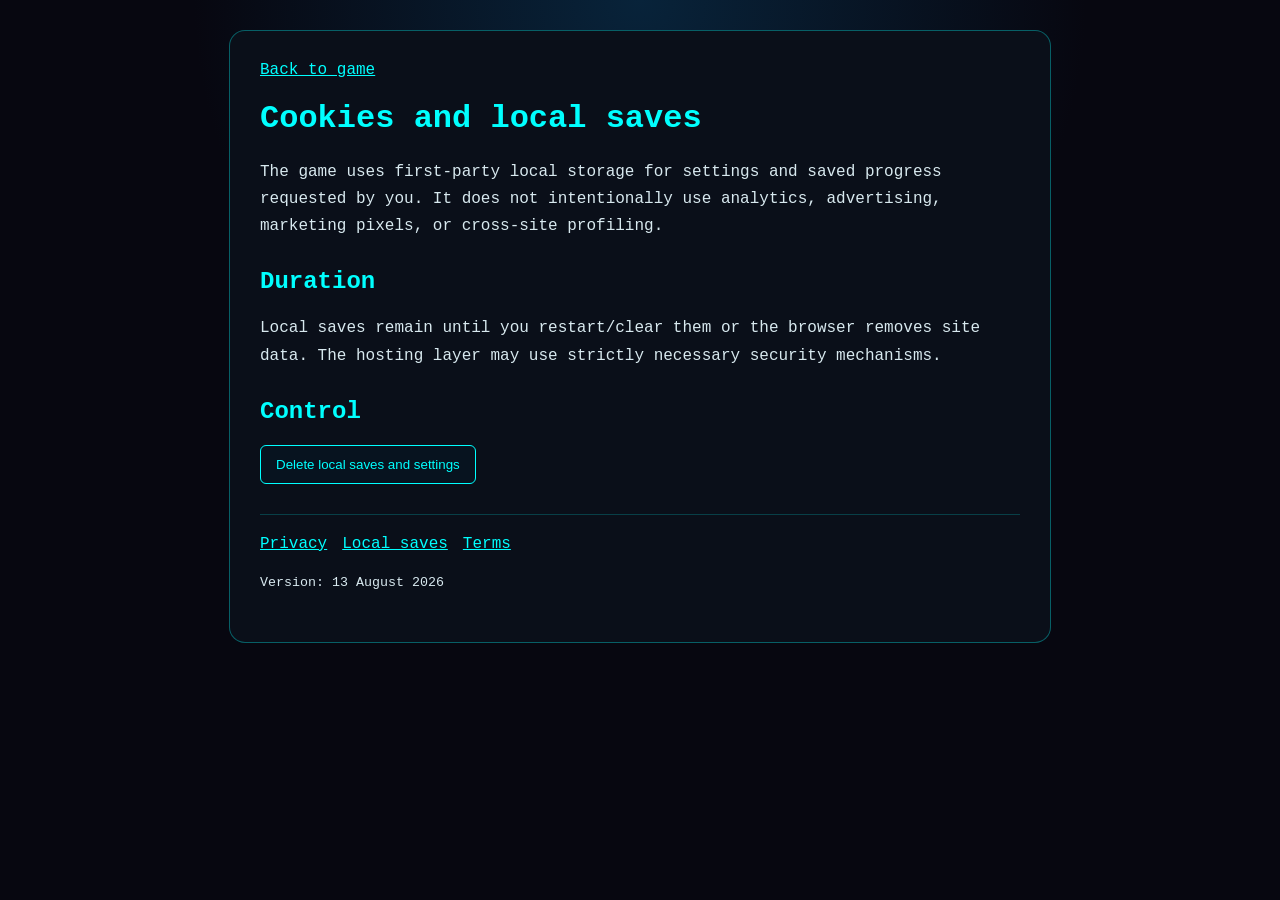
<file: cookies/index.html>
<!doctype html><html lang="en"><head><meta charset="utf-8"><meta name="viewport" content="width=device-width,initial-scale=1"><title>Local saves — Neon Wings</title><link rel="stylesheet" href="/legal.css"></head><body><main><a href="/">Back to game</a><h1>Cookies and local saves</h1><p>The game uses first-party local storage for settings and saved progress requested by you. It does not intentionally use analytics, advertising, marketing pixels, or cross-site profiling.</p><h2>Duration</h2><p>Local saves remain until you restart/clear them or the browser removes site data. The hosting layer may use strictly necessary security mechanisms.</p><h2>Control</h2><button id="clear">Delete local saves and settings</button><p id="status" role="status"></p><script>document.getElementById('clear').onclick=()=>{localStorage.clear();sessionStorage.clear();document.getElementById('status').textContent='Local saves and settings were deleted.'}</script><nav><a href="/privacy/">Privacy</a><a href="/cookies/">Local saves</a><a href="/terms/">Terms</a></nav><p><small>Version: 13 August 2026</small></p></main></body></html>
</file>
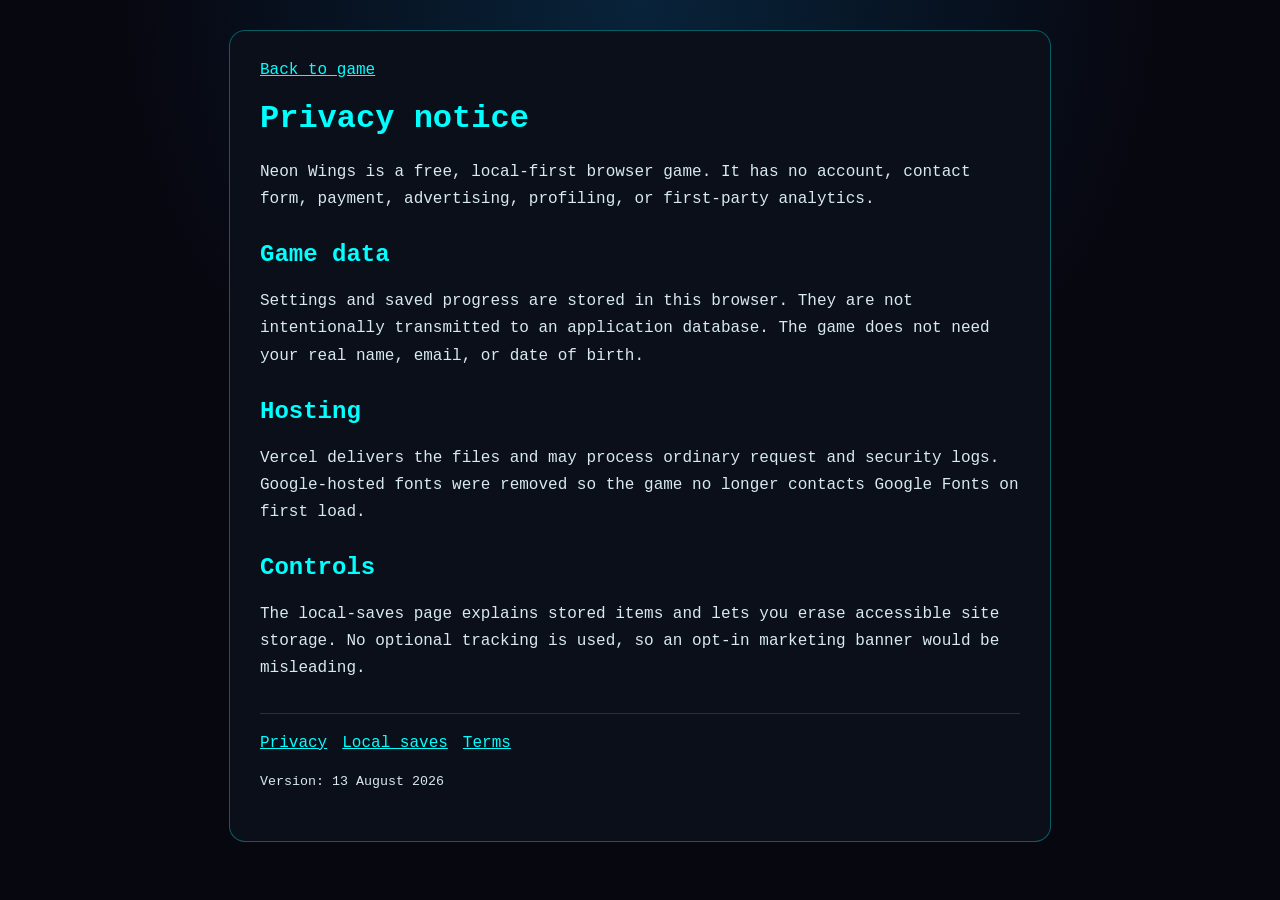
<file: privacy/index.html>
<!doctype html><html lang="en"><head><meta charset="utf-8"><meta name="viewport" content="width=device-width,initial-scale=1"><title>Privacy — Neon Wings</title><link rel="stylesheet" href="/legal.css"></head><body><main><a href="/">Back to game</a><h1>Privacy notice</h1><p>Neon Wings is a free, local-first browser game. It has no account, contact form, payment, advertising, profiling, or first-party analytics.</p><h2>Game data</h2><p>Settings and saved progress are stored in this browser. They are not intentionally transmitted to an application database. The game does not need your real name, email, or date of birth.</p><h2>Hosting</h2><p>Vercel delivers the files and may process ordinary request and security logs. Google-hosted fonts were removed so the game no longer contacts Google Fonts on first load.</p><h2>Controls</h2><p>The local-saves page explains stored items and lets you erase accessible site storage. No optional tracking is used, so an opt-in marketing banner would be misleading.</p><nav><a href="/privacy/">Privacy</a><a href="/cookies/">Local saves</a><a href="/terms/">Terms</a></nav><p><small>Version: 13 August 2026</small></p></main></body></html>
</file>
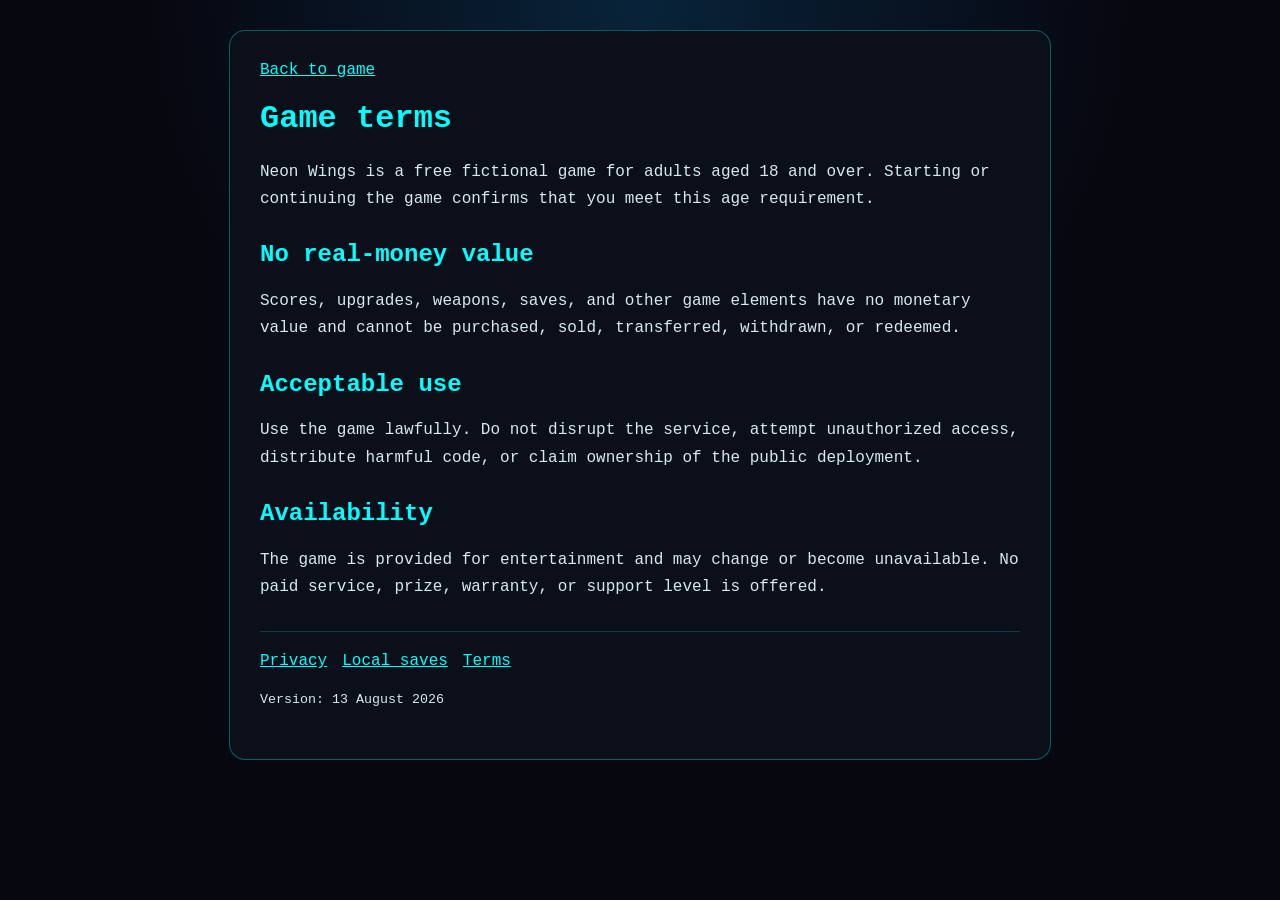
<file: terms/index.html>
<!doctype html><html lang="en"><head><meta charset="utf-8"><meta name="viewport" content="width=device-width,initial-scale=1"><title>Terms — Neon Wings</title><link rel="stylesheet" href="/legal.css"></head><body><main><a href="/">Back to game</a><h1>Game terms</h1><p>Neon Wings is a free fictional game for adults aged 18 and over. Starting or continuing the game confirms that you meet this age requirement.</p><h2>No real-money value</h2><p>Scores, upgrades, weapons, saves, and other game elements have no monetary value and cannot be purchased, sold, transferred, withdrawn, or redeemed.</p><h2>Acceptable use</h2><p>Use the game lawfully. Do not disrupt the service, attempt unauthorized access, distribute harmful code, or claim ownership of the public deployment.</p><h2>Availability</h2><p>The game is provided for entertainment and may change or become unavailable. No paid service, prize, warranty, or support level is offered.</p><nav><a href="/privacy/">Privacy</a><a href="/cookies/">Local saves</a><a href="/terms/">Terms</a></nav><p><small>Version: 13 August 2026</small></p></main></body></html>
</file>
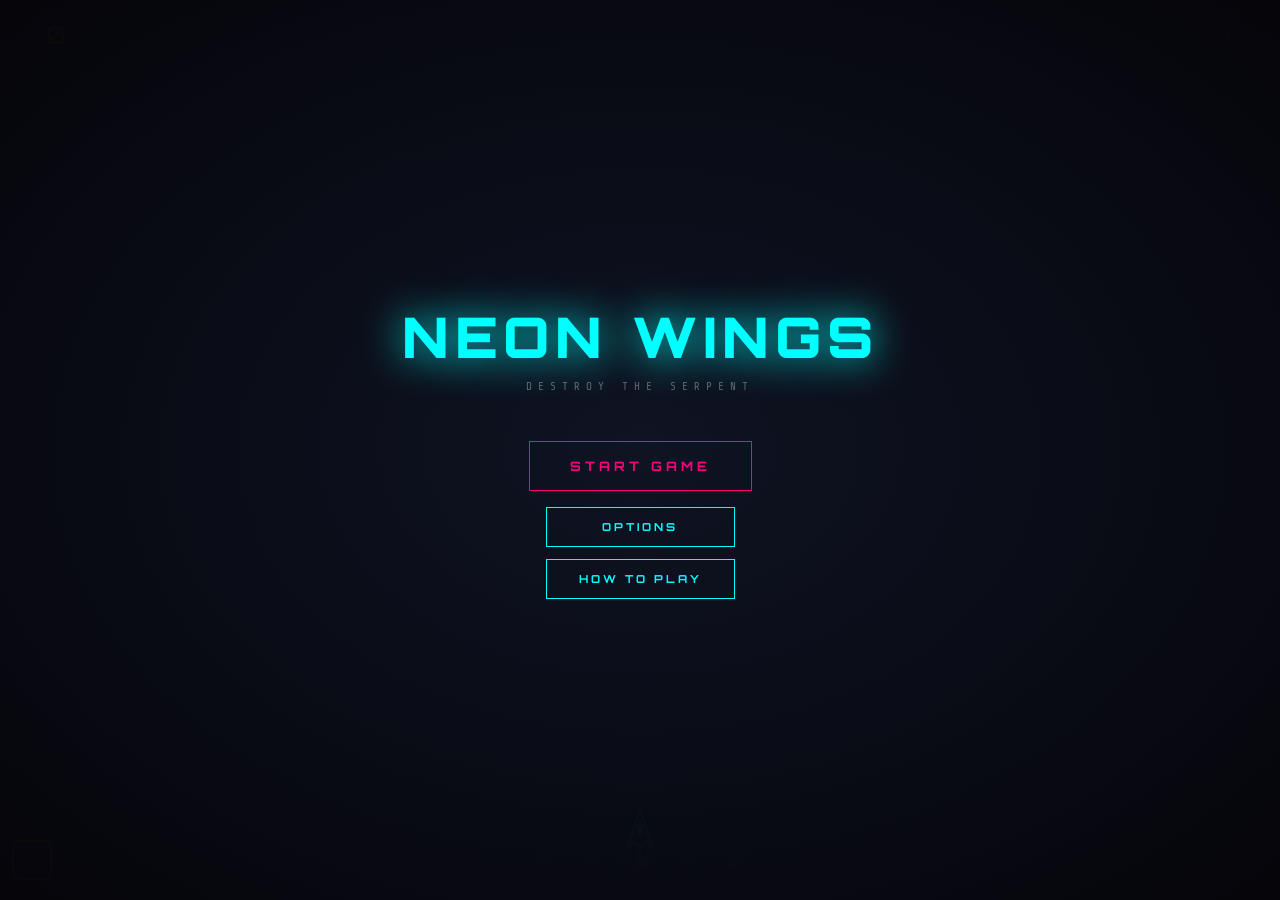
<file: neon-wings.html>
<!DOCTYPE html>
<html lang="en">

<head>
    <meta charset="UTF-8">
    <meta name="viewport" content="width=device-width, initial-scale=1.0, user-scalable=no">
    <title>Neon Wings</title>
    <link href="https://fonts.googleapis.com/css2?family=Orbitron:wght@400;700;900&family=Share+Tech+Mono&display=swap"
        rel="stylesheet">
    <style>
        :root {
            --cyan: #00ffff;
            --pink: #ff0080;
            --yellow: #ffff00;
            --green: #00ff88;
            --orange: #ff8800;
            --red: #ff3333;
            --bg: #0a0a12;
            --surface: rgba(10, 15, 25, 0.85);
            --border: rgba(0, 255, 255, 0.15);
        }

        * {
            margin: 0;
            padding: 0;
            box-sizing: border-box;
        }

        body {
            background: var(--bg);
            background-image:
                radial-gradient(ellipse at 50% 0%, rgba(0, 100, 150, 0.15) 0%, transparent 50%),
                radial-gradient(ellipse at 50% 100%, rgba(100, 0, 80, 0.1) 0%, transparent 40%);
            overflow: hidden;
            font-family: 'Share Tech Mono', monospace;
            color: #fff;
            touch-action: none;
            user-select: none;
        }

        #game {
            position: relative;
            width: 100vw;
            height: 100vh;
            display: flex;
            justify-content: center;
        }

        canvas {
            display: block;
        }

        .hud {
            position: absolute;
            pointer-events: none;
            z-index: 10;
        }

        .top-bar {
            top: 0;
            left: 0;
            right: 0;
            height: 60px;
            display: flex;
            justify-content: space-between;
            align-items: center;
            padding: 0 16px;
            background: linear-gradient(to bottom, rgba(0, 0, 0, 0.6) 0%, transparent 100%);
        }

        .stat {
            display: flex;
            flex-direction: column;
            align-items: center;
            min-width: 80px;
        }

        .stat-label {
            font-size: 9px;
            letter-spacing: 3px;
            color: rgba(255, 255, 255, 0.4);
            text-transform: uppercase;
        }

        .stat-value {
            font-family: 'Orbitron', sans-serif;
            font-size: 24px;
            font-weight: 700;
            line-height: 1;
        }

        .stat-value.score {
            color: var(--yellow);
        }

        .stat-value.wave {
            color: var(--pink);
        }

        .boss-hp {
            top: 0;
            left: 0;
            right: 0;
            display: none;
            flex-direction: column;
            align-items: center;
            gap: 0;
            padding: 0;
            background: transparent;
            border: none;
            z-index: 15;
        }

        .boss-hp.show {
            display: flex;
        }

        .boss-hp-info {
            display: flex;
            align-items: center;
            gap: 8px;
            background: rgba(0, 0, 0, 0.5);
            padding: 3px 12px;
            border-radius: 0 0 4px 4px;
        }

        .boss-hp-title {
            font-family: 'Orbitron', sans-serif;
            font-size: 8px;
            letter-spacing: 2px;
            color: var(--pink);
            text-shadow: 0 0 10px var(--pink);
        }

        .boss-hp-value {
            font-family: 'Orbitron', sans-serif;
            font-size: 10px;
            font-weight: 700;
            color: var(--orange);
            text-shadow: 0 0 8px var(--orange);
            letter-spacing: 1px;
        }

        .boss-hp-bar {
            width: 100%;
            height: 4px;
            background: rgba(255, 255, 255, 0.08);
            overflow: hidden;
        }

        .boss-hp-fill {
            height: 100%;
            background: linear-gradient(90deg, var(--pink), var(--orange));
            box-shadow: 0 0 12px var(--pink), 0 0 4px var(--orange);
            transition: width 0.15s ease-out;
        }

        .boss-hp-pips {
            display: flex;
            gap: 2px;
        }

        .boss-pip {
            width: 6px;
            height: 3px;
            background: rgba(255, 255, 255, 0.15);
            border-radius: 1px;
        }

        .boss-pip.on {
            background: var(--pink);
            box-shadow: 0 0 4px var(--pink);
        }

        .powers {
            bottom: 20px;
            left: 50%;
            transform: translateX(-50%);
            display: flex;
            gap: 6px;
        }

        .pwr {
            width: 42px;
            height: 42px;
            background: var(--surface);
            border: 1px solid var(--border);
            border-radius: 8px;
            display: flex;
            align-items: center;
            justify-content: center;
            font-size: 18px;
            opacity: 0.25;
            transition: all 0.2s ease;
            position: relative;
        }

        .pwr.on {
            opacity: 1;
            transform: translateY(-2px);
        }

        .pwr.on.rapid {
            border-color: var(--yellow);
            background: rgba(255, 255, 0, 0.1);
        }

        .pwr.on.spread {
            border-color: var(--cyan);
            background: rgba(0, 255, 255, 0.1);
        }

        .pwr.on.damage {
            border-color: var(--pink);
            background: rgba(255, 0, 128, 0.1);
        }

        .pwr.on.multi {
            border-color: var(--green);
            background: rgba(0, 255, 136, 0.1);
        }

        .pwr.on.rocket {
            border-color: var(--red);
            background: rgba(255, 50, 50, 0.1);
        }

        .pwr-lvl {
            position: absolute;
            bottom: -5px;
            right: -5px;
            min-width: 18px;
            height: 18px;
            padding: 0 4px;
            background: var(--green);
            color: #000;
            font-family: 'Orbitron', sans-serif;
            font-size: 8px;
            font-weight: 900;
            border-radius: 9px;
            display: none;
            align-items: center;
            justify-content: center;
        }

        .pwr.on .pwr-lvl {
            display: flex;
        }

        .pwr.rocket .pwr-lvl {
            background: var(--red);
            color: #fff;
        }

        .combo-display {
            top: 50%;
            right: 12px;
            transform: translateY(-50%);
            font-family: 'Orbitron', sans-serif;
            font-size: 36px;
            font-weight: 900;
            color: var(--orange);
            opacity: 0;
            transition: opacity 0.2s;
        }

        .combo-display.on {
            opacity: 1;
        }

        .wave-msg {
            top: 50%;
            left: 50%;
            transform: translate(-50%, -50%);
            font-family: 'Orbitron', sans-serif;
            font-size: 42px;
            font-weight: 900;
            color: var(--cyan);
            opacity: 0;
            pointer-events: none;
        }

        .wave-msg.show {
            animation: waveAnim 1.8s ease-out forwards;
        }

        @keyframes waveAnim {
            0% {
                opacity: 0;
                transform: translate(-50%, -50%) scale(1.5);
            }

            15% {
                opacity: 1;
                transform: translate(-50%, -50%) scale(1);
            }

            75% {
                opacity: 1;
            }

            100% {
                opacity: 0;
            }
        }

        .screen {
            position: absolute;
            inset: 0;
            display: flex;
            flex-direction: column;
            align-items: center;
            justify-content: center;
            background: radial-gradient(ellipse at center, rgba(15, 20, 35, 0.97), rgba(5, 5, 10, 0.99));
            z-index: 100;
            padding: 32px;
            text-align: center;
        }

        .screen.hide {
            display: none;
        }

        .title {
            font-family: 'Orbitron', sans-serif;
            font-size: clamp(32px, 12vw, 56px);
            font-weight: 900;
            color: var(--cyan);
            letter-spacing: 6px;
            margin-bottom: 8px;
            text-shadow: 0 0 40px var(--cyan);
        }

        .subtitle {
            font-size: 11px;
            letter-spacing: 6px;
            color: rgba(255, 255, 255, 0.35);
            text-transform: uppercase;
            margin-bottom: 48px;
        }

        .final-score {
            font-family: 'Orbitron', sans-serif;
            font-size: 48px;
            font-weight: 700;
            color: var(--yellow);
            margin-bottom: 8px;
        }

        .final-wave {
            font-size: 14px;
            color: rgba(255, 255, 255, 0.5);
            margin-bottom: 48px;
        }

        .help {
            font-size: 12px;
            color: rgba(255, 255, 255, 0.3);
            line-height: 2;
            margin-bottom: 48px;
        }

        .help b {
            color: var(--cyan);
            font-weight: 400;
        }

        .btn {
            font-family: 'Orbitron', sans-serif;
            font-size: 13px;
            font-weight: 700;
            letter-spacing: 4px;
            padding: 16px 40px;
            border: 1px solid var(--pink);
            background: transparent;
            color: var(--pink);
            cursor: pointer;
            transition: all 0.25s ease;
        }

        .btn:hover {
            background: var(--pink);
            color: #000;
        }

        .save-status {
            margin-top: 12px;
            font-size: 11px;
            letter-spacing: 2px;
            color: var(--green);
            min-height: 16px;
        }

        /* === SHOP UI === */
        .shop-btn {
            position: absolute;
            bottom: 20px;
            left: 12px;
            width: 40px;
            height: 40px;
            background: var(--surface);
            border: 2px solid var(--yellow);
            border-radius: 8px;
            color: var(--yellow);
            font-size: 18px;
            cursor: pointer;
            z-index: 20;
            pointer-events: auto;
            transition: all 0.2s ease;
            display: flex;
            align-items: center;
            justify-content: center;
        }

        .shop-btn:hover {
            background: rgba(255, 255, 0, 0.2);
            transform: scale(1.1);
            box-shadow: 0 0 15px var(--yellow);
        }

        .shop-btn.disabled {
            opacity: 0.3;
            pointer-events: none;
        }

        .shop-screen {
            position: absolute;
            inset: 0;
            display: flex;
            flex-direction: column;
            align-items: center;
            justify-content: center;
            background: radial-gradient(ellipse at center, rgba(10, 15, 25, 0.95), rgba(5, 5, 10, 0.98));
            z-index: 90;
            padding: 20px;
        }

        .shop-screen.hide {
            display: none;
        }

        .shop-title {
            font-family: 'Orbitron', sans-serif;
            font-size: 28px;
            font-weight: 900;
            color: var(--yellow);
            letter-spacing: 4px;
            margin-bottom: 8px;
            text-shadow: 0 0 30px var(--yellow);
        }

        .shop-score {
            font-family: 'Share Tech Mono', monospace;
            font-size: 14px;
            color: rgba(255, 255, 255, 0.6);
            margin-bottom: 24px;
        }

        .shop-score span {
            color: var(--yellow);
            font-family: 'Orbitron', sans-serif;
            font-weight: 700;
        }

        .shop-items {
            display: flex;
            flex-direction: column;
            gap: 10px;
            width: 100%;
            max-width: 320px;
        }

        .shop-item {
            display: flex;
            align-items: center;
            gap: 12px;
            padding: 12px 16px;
            background: rgba(255, 255, 255, 0.03);
            border: 1px solid rgba(255, 255, 255, 0.1);
            border-radius: 8px;
            transition: all 0.2s ease;
        }

        .shop-item:hover {
            background: rgba(255, 255, 255, 0.06);
        }

        .shop-item-icon {
            font-size: 22px;
            width: 32px;
            text-align: center;
        }

        .shop-item-info {
            flex: 1;
        }

        .shop-item-name {
            font-family: 'Orbitron', sans-serif;
            font-size: 12px;
            font-weight: 700;
            color: #fff;
            letter-spacing: 1px;
        }

        .shop-item-level {
            font-size: 10px;
            color: rgba(255, 255, 255, 0.4);
            margin-top: 2px;
        }

        .shop-buy-btn {
            font-family: 'Orbitron', sans-serif;
            font-size: 10px;
            font-weight: 700;
            padding: 8px 12px;
            border: 1px solid var(--green);
            background: rgba(0, 255, 136, 0.1);
            color: var(--green);
            border-radius: 4px;
            cursor: pointer;
            transition: all 0.2s ease;
            min-width: 80px;
            text-align: center;
        }

        .shop-buy-btn:hover {
            background: var(--green);
            color: #000;
        }

        .shop-buy-btn.cannot-afford {
            border-color: rgba(255, 255, 255, 0.2);
            background: rgba(255, 255, 255, 0.02);
            color: rgba(255, 255, 255, 0.3);
            cursor: not-allowed;
        }

        .shop-buy-btn.maxed {
            border-color: var(--cyan);
            background: rgba(0, 255, 255, 0.1);
            color: var(--cyan);
            cursor: default;
        }

        .shop-close {
            margin-top: 24px;
            font-size: 11px;
            color: rgba(255, 255, 255, 0.4);
            letter-spacing: 2px;
        }

        .shop-close b {
            color: var(--yellow);
        }

        /* Item-specific colors */
        .shop-item.rapid .shop-item-name {
            color: var(--yellow);
        }

        .shop-item.spread .shop-item-name {
            color: var(--cyan);
        }

        .shop-item.damage .shop-item-name {
            color: var(--pink);
        }

        .shop-item.multi .shop-item-name {
            color: var(--green);
        }

        .shop-item.rocket .shop-item-name {
            color: var(--red);
        }

        /* Victory Screen */
        .victory-title {
            font-family: 'Orbitron', sans-serif;
            font-size: clamp(36px, 14vw, 64px);
            font-weight: 900;
            background: linear-gradient(135deg, var(--yellow), var(--orange), var(--pink));
            -webkit-background-clip: text;
            -webkit-text-fill-color: transparent;
            background-clip: text;
            letter-spacing: 6px;
            margin-bottom: 16px;
            text-shadow: 0 0 60px var(--yellow);
            animation: victoryPulse 2s ease-in-out infinite;
        }

        @keyframes victoryPulse {

            0%,
            100% {
                transform: scale(1);
                filter: brightness(1);
            }

            50% {
                transform: scale(1.05);
                filter: brightness(1.2);
            }
        }

        .victory-subtitle {
            font-family: 'Orbitron', sans-serif;
            font-size: 14px;
            color: var(--cyan);
            letter-spacing: 8px;
            margin-bottom: 32px;
        }

        .super-boss-title {
            color: var(--orange) !important;
            text-shadow: 0 0 15px var(--orange), 0 0 30px var(--red);
            animation: superBossPulse 1s ease-in-out infinite;
        }

        @keyframes superBossPulse {

            0%,
            100% {
                opacity: 1;
            }

            50% {
                opacity: 0.7;
            }
        }

        /* === OPTIONS & HOW TO PLAY === */
        .menu-buttons {
            display: flex;
            flex-direction: column;
            gap: 12px;
            margin-top: 16px;
        }

        .btn-secondary {
            font-family: 'Orbitron', sans-serif;
            font-size: 11px;
            font-weight: 700;
            letter-spacing: 3px;
            padding: 12px 32px;
            border: 1px solid var(--cyan);
            background: transparent;
            color: var(--cyan);
            cursor: pointer;
            transition: all 0.25s ease;
        }

        .btn-secondary:hover {
            background: var(--cyan);
            color: #000;
        }

        .options-screen,
        .help-screen {
            overflow-y: auto;
            max-height: 100vh;
        }

        .options-title,
        .help-title {
            font-family: 'Orbitron', sans-serif;
            font-size: 24px;
            font-weight: 900;
            color: var(--cyan);
            letter-spacing: 4px;
            margin-bottom: 32px;
            text-shadow: 0 0 30px var(--cyan);
        }

        .option-group {
            margin-bottom: 28px;
            text-align: center;
        }

        .option-label {
            font-family: 'Orbitron', sans-serif;
            font-size: 10px;
            font-weight: 700;
            letter-spacing: 3px;
            color: rgba(255, 255, 255, 0.5);
            margin-bottom: 12px;
            text-transform: uppercase;
        }

        .option-buttons {
            display: flex;
            gap: 8px;
            justify-content: center;
            flex-wrap: wrap;
        }

        .option-btn {
            font-family: 'Orbitron', sans-serif;
            font-size: 10px;
            font-weight: 700;
            padding: 10px 16px;
            border: 1px solid rgba(255, 255, 255, 0.2);
            background: rgba(255, 255, 255, 0.03);
            color: rgba(255, 255, 255, 0.5);
            cursor: pointer;
            transition: all 0.2s ease;
            border-radius: 4px;
        }

        .option-btn:hover {
            border-color: rgba(255, 255, 255, 0.4);
            color: rgba(255, 255, 255, 0.8);
        }

        .option-btn.selected {
            border-color: var(--green);
            background: rgba(0, 255, 136, 0.15);
            color: var(--green);
            box-shadow: 0 0 15px rgba(0, 255, 136, 0.3);
        }

        .option-btn.selected.easy {
            border-color: var(--green);
            color: var(--green);
            background: rgba(0, 255, 136, 0.15);
        }

        .option-btn.selected.normal {
            border-color: var(--cyan);
            color: var(--cyan);
            background: rgba(0, 255, 255, 0.15);
        }

        .option-btn.selected.hard {
            border-color: var(--orange);
            color: var(--orange);
            background: rgba(255, 136, 0, 0.15);
        }

        .option-btn.selected.extreme {
            border-color: var(--red);
            color: var(--red);
            background: rgba(255, 51, 51, 0.15);
        }

        .help-content {
            text-align: left;
            max-width: 380px;
            margin: 0 auto;
        }

        .help-section {
            margin-bottom: 24px;
        }

        .help-section-title {
            font-family: 'Orbitron', sans-serif;
            font-size: 12px;
            font-weight: 700;
            color: var(--pink);
            letter-spacing: 2px;
            margin-bottom: 10px;
            border-bottom: 1px solid rgba(255, 0, 128, 0.3);
            padding-bottom: 6px;
        }

        .help-text {
            font-size: 12px;
            color: rgba(255, 255, 255, 0.7);
            line-height: 1.8;
        }

        .help-text b {
            color: var(--cyan);
            font-weight: 400;
        }

        .help-row {
            display: flex;
            justify-content: space-between;
            padding: 4px 0;
            border-bottom: 1px solid rgba(255, 255, 255, 0.05);
        }

        .help-key {
            color: var(--yellow);
            font-family: 'Orbitron', sans-serif;
            font-size: 10px;
        }

        .help-desc {
            color: rgba(255, 255, 255, 0.6);
            font-size: 11px;
        }

        .powerup-row {
            display: flex;
            align-items: center;
            gap: 10px;
            padding: 6px 0;
        }

        .powerup-icon {
            font-size: 18px;
            width: 28px;
            text-align: center;
        }

        .powerup-info {
            flex: 1;
        }

        .powerup-name {
            font-family: 'Orbitron', sans-serif;
            font-size: 10px;
            font-weight: 700;
        }

        .powerup-desc {
            font-size: 10px;
            color: rgba(255, 255, 255, 0.5);
        }

        .powerup-row.rapid .powerup-name {
            color: var(--yellow);
        }

        .powerup-row.spread .powerup-name {
            color: var(--cyan);
        }

        .powerup-row.damage .powerup-name {
            color: var(--pink);
        }

        .powerup-row.multi .powerup-name {
            color: var(--green);
        }

        .powerup-row.rocket .powerup-name {
            color: var(--red);
        }
    </style>
</head>

<body>
    <div id="game">
        <canvas id="c"></canvas>

        <div class="hud top-bar">
            <div class="stat">
                <span class="stat-label">Score</span>
                <span class="stat-value score" id="score">0</span>
            </div>
            <div class="stat">
                <span class="stat-label">Wave</span>
                <span class="stat-value wave" id="wave">1</span>
            </div>
        </div>

        <div class="hud boss-hp" id="bossHP">
            <div class="boss-hp-bar">
                <div class="boss-hp-fill" id="bossBar"></div>
            </div>
            <div class="boss-hp-info">
                <div class="boss-hp-title">SERPENT BOSS</div>
                <div class="boss-hp-value" id="bossHPValue">0 / 0</div>
                <div class="boss-hp-pips" id="bossPips"></div>
            </div>
        </div>

        <div class="hud powers">
            <div class="pwr rapid" id="pwrRapid">⚡<span class="pwr-lvl" id="rapidLvl">1</span></div>
            <div class="pwr spread" id="pwrSpread">◇<span class="pwr-lvl" id="spreadLvl">1</span></div>
            <div class="pwr damage" id="pwrDamage">💥<span class="pwr-lvl" id="damageLvl">1</span></div>
            <div class="pwr multi" id="pwrMulti">⬡<span class="pwr-lvl" id="multiLvl">1</span></div>
            <div class="pwr rocket" id="pwrRocket">🚀<span class="pwr-lvl" id="rocketLvl">0</span></div>
        </div>

        <div class="hud combo-display" id="combo">x1</div>
        <div class="hud wave-msg" id="waveMsg"></div>

        <div class="screen" id="startScreen">
            <h1 class="title">NEON WINGS</h1>
            <p class="subtitle">Destroy the Serpent</p>
            <button class="btn" id="startBtn">START GAME</button>
            <button class="btn" id="continueBtn" style="margin-top: 12px; display: none;">CONTINUE</button>
            <div class="menu-buttons">
                <button class="btn-secondary" id="optionsBtn">OPTIONS</button>
                <button class="btn-secondary" id="helpBtn">HOW TO PLAY</button>
            </div>
        </div>

        <!-- OPTIONS SCREEN -->
        <div class="screen hide options-screen" id="optionsScreen">
            <h1 class="options-title">⚙️ OPTIONS</h1>

            <div class="option-group">
                <div class="option-label">Fire Mode</div>
                <div class="option-buttons">
                    <button class="option-btn" id="optAutomatic" data-mode="automatic">AUTOMATIC</button>
                    <button class="option-btn selected" id="optManual" data-mode="manual">MANUAL</button>
                </div>
            </div>

            <div class="option-group">
                <div class="option-label">Difficulty</div>
                <div class="option-buttons">
                    <button class="option-btn easy" id="optEasy" data-diff="easy">EASY</button>
                    <button class="option-btn normal" id="optNormal" data-diff="normal">NORMAL</button>
                    <button class="option-btn hard selected" id="optHard" data-diff="hard">HARD</button>
                    <button class="option-btn extreme" id="optExtreme" data-diff="extreme">EXTREME</button>
                </div>
            </div>

            <button class="btn" id="optionsBackBtn" style="margin-top: 24px;">BACK</button>
        </div>

        <!-- HOW TO PLAY SCREEN -->
        <div class="screen hide help-screen" id="helpScreen">
            <h1 class="help-title">📖 HOW TO PLAY</h1>

            <div class="help-content">
                <div class="help-section">
                    <div class="help-section-title">🎯 OBJECTIVE</div>
                    <p class="help-text">Destroy the <b>Serpent Boss</b> (the head) to clear each wave. Survive all
                        <b>30 waves</b> to defeat the <b>Omega Serpent</b> and win!
                    </p>
                </div>

                <div class="help-section">
                    <div class="help-section-title">🎮 CONTROLS</div>
                    <div class="help-row"><span class="help-key">MOUSE</span><span class="help-desc">Move ship</span>
                    </div>
                    <div class="help-row"><span class="help-key">ARROWS / WASD</span><span class="help-desc">Move
                            ship</span></div>
                    <div class="help-row"><span class="help-key">LEFT CLICK</span><span class="help-desc">Fire bullets
                            (Manual mode)</span></div>
                    <div class="help-row"><span class="help-key">RIGHT CLICK / SPACE</span><span class="help-desc">Fire
                            rockets</span></div>
                    <div class="help-row"><span class="help-key">S</span><span class="help-desc">Open shop</span></div>
                    <div class="help-row"><span class="help-key">ESC</span><span class="help-desc">Pause game</span>
                    </div>
                </div>

                <div class="help-section">
                    <div class="help-section-title">⭐ POWER-UPS</div>
                    <div class="powerup-row rapid"><span class="powerup-icon">⚡</span>
                        <div class="powerup-info">
                            <div class="powerup-name">RAPID FIRE</div>
                            <div class="powerup-desc">Faster shooting speed</div>
                        </div>
                    </div>
                    <div class="powerup-row spread"><span class="powerup-icon">◇</span>
                        <div class="powerup-info">
                            <div class="powerup-name">SPREAD SHOT</div>
                            <div class="powerup-desc">Multiple bullet angles</div>
                        </div>
                    </div>
                    <div class="powerup-row damage"><span class="powerup-icon">💥</span>
                        <div class="powerup-info">
                            <div class="powerup-name">DAMAGE BOOST</div>
                            <div class="powerup-desc">More damage per bullet</div>
                        </div>
                    </div>
                    <div class="powerup-row multi"><span class="powerup-icon">⬡</span>
                        <div class="powerup-info">
                            <div class="powerup-name">MULTI SHOT</div>
                            <div class="powerup-desc">Parallel bullet streams</div>
                        </div>
                    </div>
                    <div class="powerup-row rocket"><span class="powerup-icon">🚀</span>
                        <div class="powerup-info">
                            <div class="powerup-name">ROCKETS</div>
                            <div class="powerup-desc">Explosive AoE damage</div>
                        </div>
                    </div>
                </div>

                <div class="help-section">
                    <div class="help-section-title">💡 TIPS</div>
                    <p class="help-text">
                        • Kill <b>tail segments far from the head</b> for massive pushback!<br>
                        • Press <b>S</b> to buy upgrades with your score<br>
                        • The snake gets <b>faster</b> each wave - stay alert!<br>
                        • Wave 30 features the <b>Omega Serpent</b> super boss
                    </p>
                </div>
            </div>

            <button class="btn" id="helpBackBtn" style="margin-top: 16px;">BACK</button>
        </div>

        <div class="screen hide" id="overScreen">
            <h1 class="title">GAME OVER</h1>
            <div class="final-score" id="endScore">0</div>
            <div class="final-wave" id="endWave">Wave 1</div>
            <button class="btn" id="retryBtn">TRY AGAIN</button>
        </div>

        <div class="screen hide" id="victoryScreen">
            <h1 class="victory-title">🌟 VICTORY 🌟</h1>
            <p class="victory-subtitle">OMEGA SERPENT DESTROYED</p>
            <div class="final-score" id="victoryScore">0</div>
            <div class="final-wave">All 30 Waves Completed!</div>
            <p style="color: rgba(255,255,255,0.5); margin: 24px 0; font-size: 12px;">You have mastered Neon Wings</p>
            <button class="btn" id="victoryRestartBtn">PLAY AGAIN</button>
        </div>

        <div class="screen hide" id="pauseScreen">
            <h1 class="title">PAUSED</h1>
            <p class="subtitle">Press ESC to resume</p>
            <button class="btn" id="resumeBtn">RESUME</button>
            <button class="btn" id="saveBtn" style="margin-top: 12px;">SAVE GAME</button>
            <button class="btn-secondary" id="pauseHelpBtn" style="margin-top: 12px;">HOW TO PLAY</button>
            <button class="btn" id="restartBtn"
                style="margin-top: 12px; border-color: var(--orange); color: var(--orange);">RESTART</button>
            <p class="save-status" id="saveStatus"></p>
        </div>

        <!-- SHOP UI -->
        <button class="shop-btn" id="shopBtn" title="Shop (S)">🛒</button>

        <div class="shop-screen hide" id="shopScreen">
            <h1 class="shop-title">⚡ NEON SHOP ⚡</h1>
            <p class="shop-score">Your Score: <span id="shopScore">0</span></p>

            <div class="shop-items">
                <div class="shop-item rapid">
                    <span class="shop-item-icon">⚡</span>
                    <div class="shop-item-info">
                        <div class="shop-item-name">RAPID FIRE</div>
                        <div class="shop-item-level" id="shopRapidLvl">Level 0 / 50</div>
                    </div>
                    <button class="shop-buy-btn" id="buyRapid" data-type="rapid">0</button>
                </div>

                <div class="shop-item spread">
                    <span class="shop-item-icon">◇</span>
                    <div class="shop-item-info">
                        <div class="shop-item-name">SPREAD SHOT</div>
                        <div class="shop-item-level" id="shopSpreadLvl">Level 0 / 50</div>
                    </div>
                    <button class="shop-buy-btn" id="buySpread" data-type="spread">0</button>
                </div>

                <div class="shop-item damage">
                    <span class="shop-item-icon">💥</span>
                    <div class="shop-item-info">
                        <div class="shop-item-name">DAMAGE BOOST</div>
                        <div class="shop-item-level" id="shopDamageLvl">Level 0 / 50</div>
                    </div>
                    <button class="shop-buy-btn" id="buyDamage" data-type="damage">0</button>
                </div>

                <div class="shop-item multi">
                    <span class="shop-item-icon">⬡</span>
                    <div class="shop-item-info">
                        <div class="shop-item-name">MULTI SHOT</div>
                        <div class="shop-item-level" id="shopMultiLvl">Level 0 / 50</div>
                    </div>
                    <button class="shop-buy-btn" id="buyMulti" data-type="multi">0</button>
                </div>

                <div class="shop-item rocket">
                    <span class="shop-item-icon">🚀</span>
                    <div class="shop-item-info">
                        <div class="shop-item-name">ROCKET AMMO</div>
                        <div class="shop-item-level" id="shopRocketLvl">x0 / 99</div>
                    </div>
                    <button class="shop-buy-btn" id="buyRocket" data-type="rocket">+5 for 50</button>
                </div>
            </div>

            <p class="shop-close">Press <b>S</b> or click outside to close</p>
        </div>
    </div>

    <script>
        (function () {
            'use strict';

            const canvas = document.getElementById('c');
            const ctx = canvas.getContext('2d', { alpha: false });

            const DOM = {
                score: document.getElementById('score'),
                wave: document.getElementById('wave'),
                bossHP: document.getElementById('bossHP'),
                bossBar: document.getElementById('bossBar'),
                bossHPValue: document.getElementById('bossHPValue'),
                bossPips: document.getElementById('bossPips'),
                combo: document.getElementById('combo'),
                waveMsg: document.getElementById('waveMsg'),
                startScreen: document.getElementById('startScreen'),
                overScreen: document.getElementById('overScreen'),
                endScore: document.getElementById('endScore'),
                endWave: document.getElementById('endWave'),
                victoryScreen: document.getElementById('victoryScreen'),
                victoryScore: document.getElementById('victoryScore'),
                victoryRestartBtn: document.getElementById('victoryRestartBtn'),
                pauseScreen: document.getElementById('pauseScreen'),
                bossTitle: document.querySelector('.boss-hp-title'),
                pwrRapid: document.getElementById('pwrRapid'),
                pwrSpread: document.getElementById('pwrSpread'),
                pwrDamage: document.getElementById('pwrDamage'),
                pwrMulti: document.getElementById('pwrMulti'),
                pwrRocket: document.getElementById('pwrRocket'),
                rapidLvl: document.getElementById('rapidLvl'),
                spreadLvl: document.getElementById('spreadLvl'),
                damageLvl: document.getElementById('damageLvl'),
                multiLvl: document.getElementById('multiLvl'),
                rocketLvl: document.getElementById('rocketLvl'),
                continueBtn: document.getElementById('continueBtn'),
                pauseHelpBtn: document.getElementById('pauseHelpBtn'),
                // Shop elements
                shopBtn: document.getElementById('shopBtn'),
                shopScreen: document.getElementById('shopScreen'),
                shopScore: document.getElementById('shopScore'),
                shopRapidLvl: document.getElementById('shopRapidLvl'),
                shopSpreadLvl: document.getElementById('shopSpreadLvl'),
                shopDamageLvl: document.getElementById('shopDamageLvl'),
                shopMultiLvl: document.getElementById('shopMultiLvl'),
                shopRocketLvl: document.getElementById('shopRocketLvl'),
                buyRapid: document.getElementById('buyRapid'),
                buySpread: document.getElementById('buySpread'),
                buyDamage: document.getElementById('buyDamage'),
                buyMulti: document.getElementById('buyMulti'),
                buyRocket: document.getElementById('buyRocket'),
                // Options & Help screens
                optionsScreen: document.getElementById('optionsScreen'),
                helpScreen: document.getElementById('helpScreen'),
                optionsBtn: document.getElementById('optionsBtn'),
                helpBtn: document.getElementById('helpBtn'),
                optionsBackBtn: document.getElementById('optionsBackBtn'),
                helpBackBtn: document.getElementById('helpBackBtn'),
                // Option buttons
                optAutomatic: document.getElementById('optAutomatic'),
                optManual: document.getElementById('optManual'),
                optEasy: document.getElementById('optEasy'),
                optNormal: document.getElementById('optNormal'),
                optHard: document.getElementById('optHard'),
                optExtreme: document.getElementById('optExtreme')
            };

            function resize() {
                canvas.width = Math.min(window.innerWidth, 480);
                canvas.height = window.innerHeight;
            }
            resize();
            window.addEventListener('resize', resize);

            // Object pools (increased for insane bullet counts)
            const POOL = {
                bullets: new Array(800).fill(null).map(() => ({ on: false, x: 0, y: 0, vx: 0, vy: 0, dmg: 1 })),
                rockets: new Array(20).fill(null).map(() => ({ on: false, x: 0, y: 0, vy: 0 })),
                explosions: new Array(20).fill(null).map(() => ({ on: false, x: 0, y: 0, r: 0, maxR: 0, life: 0 })),
                particles: new Array(250).fill(null).map(() => ({ on: false, x: 0, y: 0, vx: 0, vy: 0, life: 0, r: 0, g: 0, b: 0, size: 0 })),
                texts: new Array(50).fill(null).map(() => ({ on: false, x: 0, y: 0, txt: '', r: 0, g: 0, b: 0, life: 0 }))
            };

            // === NUMBER FORMATTING FOR INSANE VALUES ===
            function formatNumber(n) {
                if (n < 1000) return Math.floor(n).toString();
                if (n < 1000000) return (n / 1000).toFixed(1).replace(/\.0$/, '') + 'K';
                if (n < 1000000000) return (n / 1000000).toFixed(1).replace(/\.0$/, '') + 'M';
                if (n < 1000000000000) return (n / 1000000000).toFixed(1).replace(/\.0$/, '') + 'B';
                return (n / 1000000000000).toFixed(1).replace(/\.0$/, '') + 'T';
            }

            // === GAME CONSTANTS ===
            const MAX_WAVE = 30;
            const SUPER_BOSS_WAVE = 30;

            let running = false;
            let paused = false;
            let shopOpen = false;
            let firing = false; // Only fire while holding left click
            let score = 0;

            // === SETTINGS SYSTEM ===
            const SETTINGS_KEY = 'neonWingsSettings';
            const DIFFICULTY_MULTIPLIERS = {
                easy: 0.5,
                normal: 1.0,
                hard: 1.5,
                extreme: 2.0
            };

            const gameSettings = {
                fireMode: 'manual',  // 'automatic' or 'manual'
                difficulty: 'hard'   // 'easy', 'normal', 'hard', 'extreme'
            };

            function loadSettings() {
                try {
                    const saved = localStorage.getItem(SETTINGS_KEY);
                    if (saved) {
                        const data = JSON.parse(saved);
                        if (data.fireMode) gameSettings.fireMode = data.fireMode;
                        if (data.difficulty) gameSettings.difficulty = data.difficulty;
                    }
                } catch (e) {
                    console.error('Failed to load settings:', e);
                }
                updateSettingsUI();
            }

            function saveSettings() {
                try {
                    localStorage.setItem(SETTINGS_KEY, JSON.stringify(gameSettings));
                } catch (e) {
                    console.error('Failed to save settings:', e);
                }
            }

            function updateSettingsUI() {
                // Fire mode buttons
                DOM.optAutomatic.classList.toggle('selected', gameSettings.fireMode === 'automatic');
                DOM.optManual.classList.toggle('selected', gameSettings.fireMode === 'manual');
                // Difficulty buttons
                DOM.optEasy.classList.toggle('selected', gameSettings.difficulty === 'easy');
                DOM.optNormal.classList.toggle('selected', gameSettings.difficulty === 'normal');
                DOM.optHard.classList.toggle('selected', gameSettings.difficulty === 'hard');
                DOM.optExtreme.classList.toggle('selected', gameSettings.difficulty === 'extreme');
            }

            function setFireMode(mode) {
                gameSettings.fireMode = mode;
                saveSettings();
                updateSettingsUI();
            }

            function setDifficulty(diff) {
                gameSettings.difficulty = diff;
                saveSettings();
                updateSettingsUI();
            }

            function toggleOptionsScreen() {
                const visible = !DOM.optionsScreen.classList.contains('hide');
                if (visible) {
                    DOM.optionsScreen.classList.add('hide');
                } else {
                    DOM.helpScreen.classList.add('hide');
                    DOM.optionsScreen.classList.remove('hide');
                }
            }

            let helpOpenedFromPause = false;

            function toggleHelpScreen(fromPause = false) {
                const visible = !DOM.helpScreen.classList.contains('hide');
                if (visible) {
                    DOM.helpScreen.classList.add('hide');
                    // Return to pause screen if opened from there
                    if (helpOpenedFromPause) {
                        DOM.pauseScreen.classList.remove('hide');
                        helpOpenedFromPause = false;
                    }
                } else {
                    helpOpenedFromPause = fromPause;
                    DOM.optionsScreen.classList.add('hide');
                    if (fromPause) {
                        DOM.pauseScreen.classList.add('hide');
                    }
                    DOM.helpScreen.classList.remove('hide');
                }
            }
            let waveNum = 1;
            let comboCount = 0;
            let comboTime = 0;
            let lastFrame = 0;
            let lastUIUpdate = 0;

            // Player with stackable power-ups
            const P = {
                x: 240, y: 0, spd: 7,
                baseRate: 160, lastShot: 0,
                rapid: 0,    // 0-4: fire rate multiplier
                spread: 0,   // 0-4: bullet spread count
                damage: 0,   // 0-4: damage multiplier
                multi: 0,    // 0-4: parallel bullets
                rockets: 0   // ammo count
            };

            let snake = { segs: [], spd: 0.3, dir: 1, moveT: 0, descT: 0, descInt: 3200, descPaused: 0 };
            let pups = [];

            // === BALANCED DIFFICULTY SCALING ===
            // Enemy HP scales FASTER than player damage to create challenge
            function getSegmentHP(wave, isHead) {
                if (isHead) {
                    // SUPER BOSS at wave 200
                    const isSuperBoss = wave >= SUPER_BOSS_WAVE;

                    // Boss: Aggressive exponential scaling (1.35x per wave)
                    const bars = isSuperBoss ? 50 : Math.min(2 + Math.floor(wave * 0.6), 20);
                    const basePerBar = 200;
                    const effectiveWave = Math.min(wave, 100); // Cap scaling at wave 100 for sanity
                    const scaleFactor = Math.pow(1.25, effectiveWave);
                    let perBar = Math.floor(basePerBar * scaleFactor);

                    // Super boss: 100x HP multiplier
                    if (isSuperBoss) perBar = Math.floor(perBar * 100);

                    return { hp: bars * perBar, bars, perBar, isSuperBoss };
                } else {
                    // Tail segments: Also aggressive scaling (1.30x per wave)
                    // Wave 1: ~20, Wave 10: ~300, Wave 20: ~6K, Wave 50: ~6M
                    const base = 20;
                    const scaleFactor = Math.pow(1.30, wave); // 30% growth per wave
                    const hp = Math.floor(base * scaleFactor * (0.8 + Math.random() * 0.4));
                    return { hp, bars: 1, perBar: hp };
                }
            }

            function getSnakeSpeed(wave) {
                // Speed scaling CAPS at wave 50 for playability
                // Wave 1: 0.3, Wave 10: 0.9, Wave 25: 2.5, Wave 50+: 4.0 max
                const effectiveWave = Math.min(wave, 50); // Cap at wave 50
                const base = 0.3;
                const scaleFactor = Math.pow(1.12, effectiveWave); // 12% faster per wave

                // NERF: Cap max speed at 2.5 (was 4.0) and force slow speed for Omega Boss
                if (wave >= SUPER_BOSS_WAVE) return 1.8; // Heavy, slow boss feel
                return Math.min(base * scaleFactor, 2.5);
            }

            function getDescendInterval(wave) {
                // Faster descent, but floor at 800ms for human reaction
                // Wave 1: 3500ms, Wave 10: 2200ms, Wave 30+: 800ms
                const effectiveWave = Math.min(wave, 50);

                // NERF: Slower descent for Omega Boss to give reaction time
                if (wave >= SUPER_BOSS_WAVE) return 2500; // 2.5s descent interval for boss

                return Math.max(800, 3500 - effectiveWave * 100 - Math.pow(effectiveWave, 1.2) * 3);
            }

            function getDescendAmount(wave) {
                // How far the snake drops each descent
                // Wave 1: 20px, Wave 10: 35px, Wave 20: 50px, Wave 50: 80px
                return Math.min(20 + wave * 1.5 + Math.floor(wave / 10) * 5, 100);
            }

            function getSegmentCount(wave) {
                return 8 + wave * 3 + Math.floor(wave / 3) * 2;
            }

            // === HELPERS ===
            function getBullet() {
                for (let b of POOL.bullets) if (!b.on) return b;
                return null;
            }

            function getRocket() {
                for (let r of POOL.rockets) if (!r.on) return r;
                return null;
            }

            function getExplosion() {
                for (let e of POOL.explosions) if (!e.on) return e;
                return null;
            }

            function spawnParticle(x, y, r, g, b, count) {
                for (let i = 0; i < count; i++) {
                    for (let p of POOL.particles) {
                        if (!p.on) {
                            p.on = true;
                            p.x = x; p.y = y;
                            p.vx = (Math.random() - 0.5) * 6;
                            p.vy = (Math.random() - 0.5) * 6;
                            p.life = 1;
                            p.r = r; p.g = g; p.b = b;
                            p.size = Math.random() * 3 + 1;
                            break;
                        }
                    }
                }
            }

            function spawnText(x, y, txt, r, g, b) {
                for (let t of POOL.texts) {
                    if (!t.on) {
                        t.on = true;
                        t.x = x; t.y = y;
                        t.txt = txt;
                        t.r = r; t.g = g; t.b = b;
                        t.life = 1;
                        break;
                    }
                }
            }

            // === SNAKE INIT ===
            function initSnake() {
                snake.segs = [];
                const size = 26;
                const gap = size * 1.5;
                let x = canvas.width * 0.75;
                let y = 90;
                let dir = -1;
                const count = getSegmentCount(waveNum);

                for (let i = 0; i < count; i++) {
                    const isHead = i === count - 1;
                    const stats = getSegmentHP(waveNum, isHead);

                    // Power-up drop chance DECREASES with wave for challenge
                    // Wave 1-5: 30%, Wave 6-15: 20%, Wave 16-30: 12%, Wave 31+: 8%
                    let pupChance;
                    if (waveNum <= 5) pupChance = 0.30;
                    else if (waveNum <= 15) pupChance = 0.20;
                    else if (waveNum <= 30) pupChance = 0.12;
                    else pupChance = 0.08;

                    snake.segs.push({
                        x, y, tx: x, ty: y,
                        size: isHead ? size * 1.3 : size,
                        hp: stats.hp,
                        maxHP: stats.hp,
                        bars: stats.bars,
                        perBar: stats.perBar,
                        head: isHead,
                        pup: !isHead && Math.random() < pupChance,
                        pupType: ['rapid', 'spread', 'damage', 'multi', 'rocket'][Math.floor(Math.random() * 5)],
                        flash: 0
                    });

                    x += dir * gap;
                    if (x < 50 || x > canvas.width - 50) {
                        dir *= -1;
                        x += dir * gap;
                        y += gap * 0.7;
                    }
                }

                snake.segs.reverse();
                snake.spd = getSnakeSpeed(waveNum);
                snake.descInt = getDescendInterval(waveNum);
                snake.descPaused = 0;

                // Update boss title for super boss
                const head = snake.segs.find(s => s.head);
                if (head && head.isSuperBoss) {
                    DOM.bossTitle.textContent = '☠️ OMEGA SERPENT ☠️';
                    DOM.bossTitle.classList.add('super-boss-title');
                } else {
                    DOM.bossTitle.textContent = 'SERPENT BOSS';
                    DOM.bossTitle.classList.remove('super-boss-title');
                }

                updateBossUI();
            }

            // === SHOOTING (INSANE SCALING - MAX LEVEL 50) ===
            const MAX_POWER_LEVEL = 50;
            const MAX_ROCKETS = 99;

            function getFireRate() {
                // Fire rate: 160ms -> 25ms (capped to prevent machine gun spam)
                // Smooth curve with reasonable minimum
                const level = Math.min(P.rapid, MAX_POWER_LEVEL);
                const minRate = 25; // Minimum 25ms between shots (was 5ms)
                const maxRate = 160;
                // Exponential decay from 160 to 25
                return Math.max(minRate, Math.floor(maxRate * Math.pow(0.95, level)));
            }

            function getDamage() {
                // BALANCED damage scaling - slower than enemy HP growth
                // Level 0: 1, Level 10: ~12, Level 20: ~140, Level 30: ~1600, Level 50: ~200K
                const level = Math.min(P.damage, MAX_POWER_LEVEL);
                if (level === 0) return 1;
                // Exponential: 1.28^level - much slower than before
                return Math.floor(Math.pow(1.28, level));
            }

            function getSpreadCount() {
                // Spread: 1 -> 25 bullets max (capped for balance)
                const level = Math.min(P.spread, MAX_POWER_LEVEL);
                return Math.min(1 + level, 25); // Cap at 25 bullets
            }

            function getMultiCount() {
                // Multi: 1 -> 20 parallel streams max (capped for balance)
                const level = Math.min(P.multi, MAX_POWER_LEVEL);
                return Math.min(1 + level, 20); // Cap at 20 streams
            }

            function shoot(now) {
                const rate = getFireRate();
                if (now - P.lastShot < rate) return;
                P.lastShot = now;

                const dmg = getDamage();
                const spreadCount = getSpreadCount();
                const multiCount = getMultiCount();
                const bulletSpeed = -11 - Math.min(P.rapid, 20) * 0.3; // Cap speed boost

                if (spreadCount > 1 && multiCount > 1) {
                    // Spread + Multi combo - capped for balance
                    const total = Math.min(spreadCount + multiCount, 35); // Cap at 35 bullets (was 80)
                    const arc = Math.min(60 + P.spread * 1.2, 120); // Tighter arc
                    for (let i = 0; i < total; i++) {
                        const b = getBullet();
                        if (!b) break;
                        const ang = total > 1 ? (-arc / 2 + (arc / (total - 1)) * i) * Math.PI / 180 : 0;
                        b.on = true;
                        b.x = P.x; b.y = P.y - 18;
                        b.vx = Math.sin(ang) * (3 + Math.min(P.spread, 20) * 0.2);
                        b.vy = bulletSpeed;
                        b.dmg = dmg;
                    }
                } else if (spreadCount > 1) {
                    // Spread only
                    const arc = Math.min(25 + P.spread * 2.5, 140);
                    for (let i = 0; i < spreadCount; i++) {
                        const b = getBullet();
                        if (!b) break;
                        const ang = spreadCount > 1 ? (-arc / 2 + (arc / (spreadCount - 1)) * i) * Math.PI / 180 : 0;
                        b.on = true;
                        b.x = P.x; b.y = P.y - 18;
                        b.vx = Math.sin(ang) * 2.5;
                        b.vy = bulletSpeed;
                        b.dmg = dmg;
                    }
                } else if (multiCount > 1) {
                    // Multi only - parallel streams
                    const spacing = Math.max(3, 8 - multiCount * 0.1); // Tighter spacing at high levels
                    const w = (multiCount - 1) * spacing;
                    for (let i = 0; i < multiCount; i++) {
                        const b = getBullet();
                        if (!b) break;
                        const ox = -w / 2 + i * spacing;
                        b.on = true;
                        b.x = P.x + ox; b.y = P.y - 18;
                        b.vx = (ox / (w || 1)) * 0.5; // Slight spread
                        b.vy = bulletSpeed;
                        b.dmg = dmg;
                    }
                } else {
                    // Single
                    const b = getBullet();
                    if (b) {
                        b.on = true;
                        b.x = P.x; b.y = P.y - 18;
                        b.vx = 0; b.vy = bulletSpeed;
                        b.dmg = dmg;
                    }
                }
            }

            // === ROCKETS ===
            function fireRocket() {
                if (P.rockets <= 0) return;
                const r = getRocket();
                if (!r) return;

                P.rockets--;
                updatePowerUpUI();

                r.on = true;
                r.x = P.x;
                r.y = P.y - 25;
                r.vy = -8;

                spawnParticle(P.x, P.y, 255, 100, 50, 5);
            }

            function createExplosion(x, y) {
                const e = getExplosion();
                if (e) {
                    e.on = true;
                    e.x = x;
                    e.y = y;
                    e.r = 0;
                    e.maxR = Math.min(60 + waveNum * 1.5, 100); // Cap radius at 100px
                    e.life = 1;
                }

                // Visual particles
                spawnParticle(x, y, 255, 100, 0, 15);
                spawnParticle(x, y, 255, 200, 50, 10);

                // AoE damage: 10x bullet damage (nerfed from 30x)
                const baseDmg = getDamage();
                const aoeDmg = Math.floor(baseDmg * 10 * (1 + waveNum * 0.05)); // 10x bullet damage + small wave bonus
                const radius = Math.min(60 + waveNum * 1.5, 100);

                for (let i = snake.segs.length - 1; i >= 0; i--) {
                    const s = snake.segs[i];
                    if (s.hp <= 0) continue;

                    const dx = s.x - x;
                    const dy = s.y - y;
                    const dist = Math.sqrt(dx * dx + dy * dy);

                    if (dist < radius + s.size) {
                        // Damage falls off with distance
                        const falloff = 1 - (dist / (radius + s.size)) * 0.5;
                        const dmg = Math.floor(aoeDmg * falloff);

                        s.hp -= dmg;
                        s.flash = 1;

                        comboCount++;
                        comboTime = 60;

                        const pts = Math.floor(dmg * (1 + comboCount * 0.05));
                        score += pts;
                        spawnText(s.x, s.y - 15, '+' + formatNumber(pts), 255, 150, 50);

                        if (s.hp <= 0) {
                            handleSegmentDeath(s, i);
                        }
                    }
                }

                updateBossUI();
            }

            function handleSegmentDeath(s, index) {
                spawnParticle(s.x, s.y, s.head ? 255 : 200, s.head ? 0 : 200, s.head ? 128 : 200, 8);
                // Kill bonus scales exponentially with wave
                const killBonus = s.head
                    ? Math.floor(200 * Math.pow(1.15, waveNum))
                    : Math.floor(50 * Math.pow(1.12, waveNum));
                score += killBonus;

                if (s.pup && pups.length < 10) {
                    pups.push({ x: s.x, y: s.y, type: s.pupType, vy: 1.8 });
                }

                if (s.head) {
                    // Kill entire snake - but DON'T spawn powerups (wave cleanup)
                    for (let seg of snake.segs) {
                        if (seg !== s && seg.hp > 0) {
                            spawnParticle(seg.x, seg.y, 255, 100, 50, 4);
                            score += Math.floor(30 * Math.pow(1.1, waveNum));
                            // No powerups spawned on wave end
                        }
                    }

                    // Clear all floating powerups (wave cleanup)
                    pups = [];

                    // Clear bullets and visual clutter
                    for (let b of POOL.bullets) b.on = false;
                    for (let r of POOL.rockets) r.on = false;

                    const isSuperBoss = s.isSuperBoss || waveNum >= SUPER_BOSS_WAVE;

                    if (isSuperBoss) {
                        // VICTORY!
                        spawnText(s.x, s.y - 35, '🌟 VICTORY! 🌟', 255, 215, 0);
                        score += Math.floor(500000 * Math.pow(1.2, waveNum)); // Massive victory bonus
                        snake.segs = [];

                        setTimeout(() => {
                            running = false;
                            clearSave();
                            DOM.victoryScore.textContent = formatNumber(score);
                            DOM.victoryScreen.classList.remove('hide');
                        }, 1500);
                        return;
                    }

                    spawnText(s.x, s.y - 35, 'DEFEATED!', 255, 0, 128);
                    // Wave clear bonus scales exponentially
                    score += Math.floor(500 * Math.pow(1.2, waveNum));
                    snake.segs = [];

                    paused = true;
                    waveNum++;
                    saveGame(); // Save after each wave
                    showWave();
                    setTimeout(() => { initSnake(); paused = false; }, 1800);
                } else {
                    // STRATEGIC DISTANCE-BASED PUSHBACK
                    // Segments far from head give MUCH more pushback
                    const distanceFromHead = index; // 0 = head, higher = further back
                    const totalSegs = snake.segs.length;

                    // Base pushback + distance bonus
                    // Close to head (index 1-3): 20-30px
                    // Middle (index 4-8): 40-60px
                    // Far back (index 9+): 80-120px+
                    const basePushback = 20;
                    const distanceBonus = Math.pow(distanceFromHead, 1.5) * 8;
                    const wavePushback = Math.min(waveNum * 1.5, 30);
                    const totalPushback = Math.min(basePushback + distanceBonus + wavePushback, 150);

                    snake.segs.splice(index, 1);

                    for (let seg of snake.segs) {
                        seg.ty -= totalPushback;
                        seg.ty = Math.max(seg.ty, 60); // Don't go above screen
                    }

                    // Distant kills pause descent for 3 seconds
                    if (distanceFromHead >= 5) {
                        snake.descPaused = 3000; // 3 second pause
                        spawnText(s.x, s.y, 'MEGA PUSHBACK!', 255, 100, 255);
                    } else if (distanceFromHead >= 3) {
                        snake.descPaused = 1500; // 1.5 second pause
                        spawnText(s.x, s.y, 'BIG PUSHBACK!', 255, 150, 100);
                    } else {
                        spawnText(s.x, s.y, 'PUSHBACK', 255, 200, 100);
                    }
                }
            }

            // === UPDATE ===
            function update(dt, now) {
                if (!running || paused) return;

                // Shoot based on fire mode setting
                if (gameSettings.fireMode === 'automatic' || firing) shoot(now);

                // Bullets
                for (let b of POOL.bullets) {
                    if (!b.on) continue;
                    b.x += b.vx;
                    b.y += b.vy;
                    if (b.y < -15 || b.x < -15 || b.x > canvas.width + 15) {
                        b.on = false;
                        comboCount = 0;
                    }
                }

                // Rockets
                for (let r of POOL.rockets) {
                    if (!r.on) continue;
                    r.y += r.vy;

                    // Check collision with segments
                    let hit = false;
                    for (let s of snake.segs) {
                        if (s.hp <= 0) continue;
                        const dx = r.x - s.x;
                        const dy = r.y - s.y;
                        if (dx * dx + dy * dy < s.size * s.size) {
                            createExplosion(r.x, r.y);
                            r.on = false;
                            hit = true;
                            break;
                        }
                    }

                    // Off screen - explode anyway
                    if (!hit && r.y < -20) {
                        createExplosion(r.x, 30);
                        r.on = false;
                    }
                }

                // Explosions (visual only, damage already applied)
                for (let e of POOL.explosions) {
                    if (!e.on) continue;
                    e.r += (e.maxR - e.r) * 0.2;
                    e.life -= 0.06;
                    if (e.life <= 0) e.on = false;
                }

                // Snake movement
                if (snake.segs.length > 0) {
                    snake.moveT += dt;
                    snake.descT += dt;

                    if (snake.moveT > 50) {
                        snake.moveT = 0;
                        const head = snake.segs[0];
                        if (head) {
                            head.tx += snake.dir * snake.spd * 30;
                            if (head.tx < 45 || head.tx > canvas.width - 45) snake.dir *= -1;
                        }

                        for (let i = 1; i < snake.segs.length; i++) {
                            const s = snake.segs[i];
                            const p = snake.segs[i - 1];
                            if (!s || !p) continue;
                            const dx = p.x - s.tx;
                            const dy = p.y - s.ty;
                            const d = Math.sqrt(dx * dx + dy * dy);
                            const target = s.size * 1.4;
                            if (d > target) {
                                const ratio = (d - target) / d;
                                s.tx += dx * ratio;
                                s.ty += dy * ratio;
                            }
                        }
                    }

                    // Handle descent pause from strategic tail kills
                    if (snake.descPaused > 0) {
                        snake.descPaused -= dt;
                    } else if (snake.descT > snake.descInt) {
                        snake.descT = 0;
                        const descAmount = getDescendAmount(waveNum);
                        for (let s of snake.segs) s.ty += descAmount;
                    }

                    for (let s of snake.segs) {
                        s.x += (s.tx - s.x) * 0.12;
                        s.y += (s.ty - s.y) * 0.12;
                        if (s.flash > 0) s.flash -= dt * 0.004;
                    }
                }

                // Bullet collision
                for (let b of POOL.bullets) {
                    if (!b.on) continue;
                    for (let i = 0; i < snake.segs.length; i++) {
                        const s = snake.segs[i];
                        if (s.hp <= 0) continue;
                        const dx = b.x - s.x;
                        const dy = b.y - s.y;
                        if (dx * dx + dy * dy < s.size * s.size) {
                            s.hp -= b.dmg;
                            s.flash = 1;
                            b.on = false;

                            comboCount++;
                            comboTime = 50;

                            spawnParticle(b.x, b.y, 0, 255, 136, 2);

                            // Score scales with damage dealt for big satisfying numbers
                            const pts = Math.floor(b.dmg * (1 + comboCount * 0.05));
                            score += pts;
                            spawnText(s.x, s.y - 18, '+' + formatNumber(pts), 0, 255, 255);

                            if (s.hp <= 0) {
                                handleSegmentDeath(s, i);
                            }
                            updateBossUI();
                            break;
                        }
                    }
                }

                // Power-ups
                for (let i = pups.length - 1; i >= 0; i--) {
                    const pu = pups[i];
                    pu.y += pu.vy;
                    const dx = pu.x - P.x;
                    const dy = pu.y - P.y;
                    if (dx * dx + dy * dy < 900) {
                        // All power-ups stack to INSANE levels (max 50)!
                        if (pu.type === 'rapid') P.rapid = Math.min(P.rapid + 1, MAX_POWER_LEVEL);
                        else if (pu.type === 'spread') P.spread = Math.min(P.spread + 1, MAX_POWER_LEVEL);
                        else if (pu.type === 'damage') P.damage = Math.min(P.damage + 1, MAX_POWER_LEVEL);
                        else if (pu.type === 'multi') P.multi = Math.min(P.multi + 1, MAX_POWER_LEVEL);
                        else if (pu.type === 'rocket') P.rockets = Math.min(P.rockets + 2, MAX_ROCKETS);

                        updatePowerUpUI();
                        spawnParticle(pu.x, pu.y, 255, 215, 0, 6);
                        spawnText(pu.x, pu.y - 18, pu.type.toUpperCase() + (pu.type !== 'rocket' ? ' +1' : ' x2'), 255, 215, 0);
                        pups.splice(i, 1);
                        continue;
                    }
                    if (pu.y > canvas.height + 20) pups.splice(i, 1);
                }

                // Particles
                for (let p of POOL.particles) {
                    if (!p.on) continue;
                    p.x += p.vx;
                    p.y += p.vy;
                    p.vx *= 0.95;
                    p.vy *= 0.95;
                    p.life -= 0.035;
                    if (p.life <= 0) p.on = false;
                }

                // Texts
                for (let t of POOL.texts) {
                    if (!t.on) continue;
                    t.y -= 1.5;
                    t.life -= 0.028;
                    if (t.life <= 0) t.on = false;
                }

                // Game over
                for (let s of snake.segs) {
                    if (s.y > canvas.height - 70) { gameOver(); return; }
                }

                // Combo decay
                if (comboTime > 0) {
                    comboTime--;
                    if (comboTime === 0) comboCount = 0;
                }

                // Throttled UI
                if (now - lastUIUpdate > 100) {
                    lastUIUpdate = now;
                    DOM.score.textContent = formatNumber(score);
                    DOM.wave.textContent = waveNum;
                    if (comboCount > 1) {
                        DOM.combo.textContent = 'x' + comboCount;
                        DOM.combo.classList.add('on');
                    } else {
                        DOM.combo.classList.remove('on');
                    }
                }
            }

            // === DRAW ===
            function draw() {
                ctx.fillStyle = '#0a0a12';
                ctx.fillRect(0, 0, canvas.width, canvas.height);

                // Grid
                ctx.strokeStyle = 'rgba(255,255,255,0.02)';
                ctx.lineWidth = 1;
                for (let x = 0; x < canvas.width; x += 50) {
                    ctx.beginPath();
                    ctx.moveTo(x, 0);
                    ctx.lineTo(x, canvas.height);
                    ctx.stroke();
                }

                // Explosions
                for (let e of POOL.explosions) {
                    if (!e.on) continue;
                    ctx.globalAlpha = e.life * 0.6;
                    ctx.strokeStyle = '#ff6600';
                    ctx.lineWidth = 3;
                    ctx.beginPath();
                    ctx.arc(e.x, e.y, e.r, 0, Math.PI * 2);
                    ctx.stroke();
                    ctx.fillStyle = `rgba(255, 100, 0, ${e.life * 0.2})`;
                    ctx.fill();
                }
                ctx.globalAlpha = 1;

                // Particles
                for (let p of POOL.particles) {
                    if (!p.on) continue;
                    ctx.globalAlpha = p.life;
                    ctx.fillStyle = `rgb(${p.r},${p.g},${p.b})`;
                    ctx.fillRect(p.x - p.size / 2, p.y - p.size / 2, p.size * p.life, p.size * p.life);
                }
                ctx.globalAlpha = 1;

                // Power-ups
                ctx.font = '20px Arial';
                ctx.textAlign = 'center';
                ctx.textBaseline = 'middle';
                for (let pu of pups) {
                    let color = '#ffff00', icon = '⚡';
                    if (pu.type === 'spread') { color = '#00ffff'; icon = '◇'; }
                    if (pu.type === 'damage') { color = '#ff0080'; icon = '💥'; }
                    if (pu.type === 'multi') { color = '#00ff88'; icon = '⬡'; }
                    if (pu.type === 'rocket') { color = '#ff3333'; icon = '🚀'; }
                    ctx.fillStyle = color;
                    ctx.fillText(icon, pu.x, pu.y);
                }

                // Snake
                for (let i = snake.segs.length - 1; i >= 0; i--) {
                    const s = snake.segs[i];
                    if (s.hp <= 0) continue;

                    if (i > 0) {
                        const next = snake.segs[i - 1];
                        ctx.strokeStyle = 'rgba(255,255,255,0.15)';
                        ctx.lineWidth = 2;
                        ctx.beginPath();
                        ctx.moveTo(s.x, s.y);
                        ctx.lineTo(next.x, next.y);
                        ctx.stroke();
                    }

                    const hpPct = s.hp / s.maxHP;
                    let fill = s.head ? 'rgba(120,25,50,0.9)' : hpPct > 0.5 ? 'rgba(35,35,45,0.85)' : 'rgba(55,35,25,0.85)';
                    let stroke = s.flash > 0 ? '#fff' : s.head ? '#ff0080' : hpPct > 0.5 ? '#666' : '#ff8800';

                    ctx.fillStyle = fill;
                    ctx.strokeStyle = stroke;
                    ctx.lineWidth = s.head ? 3 : 2;
                    ctx.beginPath();
                    for (let j = 0; j < 6; j++) {
                        const a = (Math.PI / 3) * j - Math.PI / 2;
                        const px = s.x + s.size * Math.cos(a);
                        const py = s.y + s.size * Math.sin(a);
                        j === 0 ? ctx.moveTo(px, py) : ctx.lineTo(px, py);
                    }
                    ctx.closePath();
                    ctx.fill();
                    ctx.stroke();

                    ctx.fillStyle = '#fff';
                    ctx.font = s.head ? 'bold 11px Orbitron' : '9px Share Tech Mono';
                    ctx.textAlign = 'center';
                    ctx.textBaseline = 'middle';
                    // Format large HP numbers for readability
                    const hpDisplay = s.head ? 'x' + Math.ceil(s.hp / s.perBar) : formatNumber(s.hp);
                    ctx.fillText(hpDisplay, s.x, s.y);

                    if (s.pup) {
                        let color = '#ffff00', icon = '⚡';
                        if (s.pupType === 'spread') { color = '#00ffff'; icon = '◇'; }
                        if (s.pupType === 'damage') { color = '#ff0080'; icon = '💥'; }
                        if (s.pupType === 'multi') { color = '#00ff88'; icon = '⬡'; }
                        if (s.pupType === 'rocket') { color = '#ff3333'; icon = '🚀'; }
                        ctx.fillStyle = color;
                        ctx.font = '9px Arial';
                        ctx.fillText(icon, s.x + s.size * 0.6, s.y - s.size * 0.5);
                    }

                    if (s.head) {
                        ctx.fillStyle = '#ffff00';
                        ctx.beginPath();
                        ctx.arc(s.x - 10, s.y - 8, 5, 0, Math.PI * 2);
                        ctx.arc(s.x + 10, s.y - 8, 5, 0, Math.PI * 2);
                        ctx.fill();
                        ctx.fillStyle = '#ff0000';
                        ctx.beginPath();
                        ctx.arc(s.x - 10, s.y - 8, 2, 0, Math.PI * 2);
                        ctx.arc(s.x + 10, s.y - 8, 2, 0, Math.PI * 2);
                        ctx.fill();

                        ctx.fillStyle = '#ffcc00';
                        ctx.beginPath();
                        ctx.moveTo(s.x - s.size * 0.45, s.y - s.size * 0.35);
                        ctx.lineTo(s.x - s.size * 0.65, s.y - s.size);
                        ctx.lineTo(s.x - s.size * 0.15, s.y - s.size * 0.45);
                        ctx.fill();
                        ctx.beginPath();
                        ctx.moveTo(s.x + s.size * 0.45, s.y - s.size * 0.35);
                        ctx.lineTo(s.x + s.size * 0.65, s.y - s.size);
                        ctx.lineTo(s.x + s.size * 0.15, s.y - s.size * 0.45);
                        ctx.fill();
                    }
                }

                // Rockets
                for (let r of POOL.rockets) {
                    if (!r.on) continue;
                    ctx.fillStyle = '#ff3333';
                    ctx.beginPath();
                    ctx.moveTo(r.x, r.y - 12);
                    ctx.lineTo(r.x - 5, r.y + 8);
                    ctx.lineTo(r.x + 5, r.y + 8);
                    ctx.closePath();
                    ctx.fill();
                    // Flame
                    ctx.fillStyle = '#ffaa00';
                    ctx.beginPath();
                    ctx.moveTo(r.x - 3, r.y + 8);
                    ctx.lineTo(r.x, r.y + 16 + Math.random() * 4);
                    ctx.lineTo(r.x + 3, r.y + 8);
                    ctx.fill();
                }

                // Bullets
                ctx.fillStyle = '#00ff88';
                for (let b of POOL.bullets) {
                    if (!b.on) continue;
                    ctx.fillRect(b.x - 1.5, b.y - 6, 3, 12);
                }

                // Player
                ctx.save();
                ctx.translate(P.x, P.y);
                ctx.beginPath();
                ctx.moveTo(0, -22);
                ctx.lineTo(-12, 16);
                ctx.lineTo(-4, 12);
                ctx.lineTo(0, 20);
                ctx.lineTo(4, 12);
                ctx.lineTo(12, 16);
                ctx.closePath();
                ctx.fillStyle = 'rgba(0,35,40,0.9)';
                ctx.fill();
                ctx.strokeStyle = '#00ff88';
                ctx.lineWidth = 2;
                ctx.stroke();

                ctx.beginPath();
                ctx.ellipse(0, -2, 3, 6, 0, 0, Math.PI * 2);
                ctx.fillStyle = '#00ffff';
                ctx.fill();

                ctx.beginPath();
                ctx.moveTo(-3, 14);
                ctx.lineTo(0, 26 + Math.random() * 3);
                ctx.lineTo(3, 14);
                ctx.fillStyle = `rgba(0,255,136,${0.5 + Math.random() * 0.4})`;
                ctx.fill();
                ctx.restore();

                // Texts
                ctx.font = 'bold 14px Share Tech Mono';
                ctx.textAlign = 'center';
                for (let t of POOL.texts) {
                    if (!t.on) continue;
                    ctx.globalAlpha = t.life;
                    ctx.fillStyle = `rgb(${t.r},${t.g},${t.b})`;
                    ctx.fillText(t.txt, t.x, t.y);
                }
                ctx.globalAlpha = 1;
            }

            // === UI ===
            function updatePowerUpUI() {
                DOM.pwrRapid.classList.toggle('on', P.rapid > 0);
                DOM.pwrSpread.classList.toggle('on', P.spread > 0);
                DOM.pwrDamage.classList.toggle('on', P.damage > 0);
                DOM.pwrMulti.classList.toggle('on', P.multi > 0);
                DOM.pwrRocket.classList.toggle('on', P.rockets > 0);

                DOM.rapidLvl.textContent = P.rapid;
                DOM.spreadLvl.textContent = P.spread;
                DOM.damageLvl.textContent = P.damage;
                DOM.multiLvl.textContent = P.multi;
                DOM.rocketLvl.textContent = P.rockets;
            }

            function updateBossUI() {
                const head = snake.segs.find(s => s.head);
                if (head && head.hp > 0) {
                    DOM.bossHP.classList.add('show');
                    DOM.bossBar.style.width = (head.hp / head.maxHP * 100) + '%';
                    // Display formatted HP value
                    DOM.bossHPValue.textContent = formatNumber(head.hp) + ' / ' + formatNumber(head.maxHP);
                    const bars = Math.ceil(head.hp / head.perBar);
                    DOM.bossPips.innerHTML = '';
                    for (let i = 0; i < head.bars; i++) {
                        const pip = document.createElement('div');
                        pip.className = 'boss-pip' + (i < bars ? ' on' : '');
                        DOM.bossPips.appendChild(pip);
                    }
                } else {
                    DOM.bossHP.classList.remove('show');
                }
            }

            function showWave() {
                DOM.waveMsg.textContent = 'WAVE ' + waveNum;
                DOM.waveMsg.classList.remove('show');
                void DOM.waveMsg.offsetWidth;
                DOM.waveMsg.classList.add('show');
            }

            // === SAVE/LOAD SYSTEM ===
            const SAVE_KEY = 'neonWingsSave';

            function saveGame() {
                const saveData = {
                    score: score,
                    waveNum: waveNum,
                    playerX: P.x,
                    playerY: P.y,
                    rapid: P.rapid,
                    spread: P.spread,
                    damage: P.damage,
                    multi: P.multi,
                    rockets: P.rockets,
                    timestamp: Date.now()
                };
                try {
                    localStorage.setItem(SAVE_KEY, JSON.stringify(saveData));
                } catch (e) {
                    console.error('Failed to save game:', e);
                }
            }

            function loadGame() {
                try {
                    const saved = localStorage.getItem(SAVE_KEY);
                    if (!saved) return null;
                    return JSON.parse(saved);
                } catch (e) {
                    console.error('Failed to load game:', e);
                    return null;
                }
            }

            function clearSave() {
                try {
                    localStorage.removeItem(SAVE_KEY);
                } catch (e) {
                    console.error('Failed to clear save:', e);
                }
            }

            function applySave(saveData) {
                score = saveData.score;
                waveNum = saveData.waveNum;
                P.x = saveData.playerX;
                P.y = saveData.playerY;
                P.rapid = saveData.rapid;
                P.spread = saveData.spread;
                P.damage = saveData.damage;
                P.multi = saveData.multi;
                P.rockets = saveData.rockets;
            }

            // === GAME CONTROL ===
            function start(continueGame = false) {
                DOM.startScreen.classList.add('hide');
                DOM.overScreen.classList.add('hide');
                DOM.victoryScreen.classList.add('hide');

                running = true;
                paused = false;

                // Clear pools
                for (let b of POOL.bullets) b.on = false;
                for (let r of POOL.rockets) r.on = false;
                for (let e of POOL.explosions) e.on = false;
                for (let p of POOL.particles) p.on = false;
                for (let t of POOL.texts) t.on = false;
                pups = [];

                if (continueGame) {
                    // Load saved game state
                    const saveData = loadGame();
                    if (saveData) {
                        applySave(saveData);
                    } else {
                        // No save found, start fresh
                        resetGameState();
                    }
                } else {
                    // New game - clear save and reset
                    clearSave();
                    resetGameState();
                }

                comboCount = 0;
                updatePowerUpUI();
                initSnake();
                showWave();
            }

            function resetGameState() {
                score = 0;
                waveNum = 1;
                P.x = canvas.width / 2;
                P.y = canvas.height - 70;
                P.rapid = 0;
                P.spread = 0;
                P.damage = 0;
                P.multi = 0;
                P.rockets = 0;
            }

            function gameOver() {
                running = false;
                clearSave(); // Clear save on game over
                DOM.overScreen.classList.remove('hide');
                DOM.endScore.textContent = formatNumber(score);
                DOM.endWave.textContent = 'Wave ' + waveNum;
            }

            function togglePause(forcePause = null) {
                if (!running) return;
                if (shopOpen) return; // Don't toggle pause while shop is open

                const shouldPause = forcePause !== null ? forcePause : !paused;

                if (shouldPause && !paused) {
                    paused = true;
                    DOM.pauseScreen.classList.remove('hide');
                    // Don't auto-save on pause - only save explicitly via button or at wave completion
                } else if (!shouldPause && paused) {
                    paused = false;
                    DOM.pauseScreen.classList.add('hide');
                    lastFrame = performance.now(); // Reset frame time to avoid jump
                }
            }

            // === SHOP SYSTEM ===
            const SHOP_BASE_COSTS = {
                rapid: 100,
                spread: 150,
                damage: 200,   // Most valuable
                multi: 150,
                rocket: 50     // Flat cost for +5 rockets
            };

            function getUpgradeCost(type, currentLevel) {
                const diffMultiplier = DIFFICULTY_MULTIPLIERS[gameSettings.difficulty] || 1.0;
                if (type === 'rocket') {
                    // Rockets have flat cost, scaled by difficulty
                    return Math.floor(SHOP_BASE_COSTS.rocket * diffMultiplier);
                }
                // Exponential scaling: baseCost × 1.5^level × difficulty multiplier
                return Math.floor(SHOP_BASE_COSTS[type] * Math.pow(1.25, currentLevel) * diffMultiplier);
            }

            function toggleShop() {
                if (!running) return;
                if (paused && !shopOpen) return; // Can't open shop while paused

                if (shopOpen) {
                    // Close shop
                    shopOpen = false;
                    paused = false;
                    DOM.shopScreen.classList.add('hide');
                    DOM.shopBtn.classList.remove('disabled');
                    lastFrame = performance.now();
                } else {
                    // Open shop
                    shopOpen = true;
                    paused = true;
                    updateShopUI();
                    DOM.shopScreen.classList.remove('hide');
                }
            }

            function updateShopUI() {
                // Update score display
                DOM.shopScore.textContent = formatNumber(score);

                // Update each item
                const items = [
                    { type: 'rapid', lvl: P.rapid, lvlEl: DOM.shopRapidLvl, btnEl: DOM.buyRapid },
                    { type: 'spread', lvl: P.spread, lvlEl: DOM.shopSpreadLvl, btnEl: DOM.buySpread },
                    { type: 'damage', lvl: P.damage, lvlEl: DOM.shopDamageLvl, btnEl: DOM.buyDamage },
                    { type: 'multi', lvl: P.multi, lvlEl: DOM.shopMultiLvl, btnEl: DOM.buyMulti }
                ];

                for (const item of items) {
                    const cost = getUpgradeCost(item.type, item.lvl);
                    const isMaxed = item.lvl >= MAX_POWER_LEVEL;
                    const canAfford = score >= cost;

                    item.lvlEl.textContent = `Level ${item.lvl} / ${MAX_POWER_LEVEL}`;

                    if (isMaxed) {
                        item.btnEl.textContent = 'MAXED';
                        item.btnEl.className = 'shop-buy-btn maxed';
                    } else if (canAfford) {
                        item.btnEl.textContent = formatNumber(cost);
                        item.btnEl.className = 'shop-buy-btn';
                    } else {
                        item.btnEl.textContent = formatNumber(cost);
                        item.btnEl.className = 'shop-buy-btn cannot-afford';
                    }
                }

                // Rockets (special case)
                const rocketCost = SHOP_BASE_COSTS.rocket;
                const rocketsMaxed = P.rockets >= MAX_ROCKETS;
                const canAffordRockets = score >= rocketCost;

                DOM.shopRocketLvl.textContent = `x${P.rockets} / ${MAX_ROCKETS}`;

                if (rocketsMaxed) {
                    DOM.buyRocket.textContent = 'FULL';
                    DOM.buyRocket.className = 'shop-buy-btn maxed';
                } else if (canAffordRockets) {
                    DOM.buyRocket.textContent = `+5 for ${rocketCost}`;
                    DOM.buyRocket.className = 'shop-buy-btn';
                } else {
                    DOM.buyRocket.textContent = `+5 for ${rocketCost}`;
                    DOM.buyRocket.className = 'shop-buy-btn cannot-afford';
                }
            }

            function buyUpgrade(type) {
                if (type === 'rocket') {
                    const cost = SHOP_BASE_COSTS.rocket;
                    if (score >= cost && P.rockets < MAX_ROCKETS) {
                        score -= cost;
                        P.rockets = Math.min(P.rockets + 5, MAX_ROCKETS);
                        updateShopUI();
                        updatePowerUpUI();
                    }
                    return;
                }

                const levels = { rapid: 'rapid', spread: 'spread', damage: 'damage', multi: 'multi' };
                if (!levels[type]) return;

                const currentLevel = P[type];
                if (currentLevel >= MAX_POWER_LEVEL) return;

                const cost = getUpgradeCost(type, currentLevel);
                if (score >= cost) {
                    score -= cost;
                    P[type]++;
                    updateShopUI();
                    updatePowerUpUI();
                }
            }

            // === LOOP ===
            function loop(ts) {
                const dt = ts - lastFrame;
                lastFrame = ts;
                update(dt, ts);
                draw();
                requestAnimationFrame(loop);
            }

            // === CONTROLS ===
            const keys = {};
            document.addEventListener('keydown', e => {
                keys[e.key] = true;
                if (['ArrowLeft', 'ArrowRight', ' '].includes(e.key)) e.preventDefault();
                if (e.key === 'Escape') {
                    e.preventDefault();
                    if (shopOpen) {
                        toggleShop(); // Close shop first
                    } else {
                        togglePause();
                    }
                }
                if ((e.key === 's' || e.key === 'S') && running) {
                    e.preventDefault();
                    toggleShop();
                }
                if (e.key === ' ' && running && !paused && !shopOpen) fireRocket();
            });
            document.addEventListener('keyup', e => keys[e.key] = false);

            let touchX = null;
            canvas.addEventListener('touchstart', e => {
                e.preventDefault();
                touchX = e.touches[0].clientX;
                if (running && !paused && !shopOpen) firing = true; // Touch to fire
            }, { passive: false });
            canvas.addEventListener('touchmove', e => {
                e.preventDefault();
                if (touchX !== null) {
                    const nx = e.touches[0].clientX;
                    P.x += nx - touchX;
                    touchX = nx;
                    P.x = Math.max(18, Math.min(canvas.width - 18, P.x));
                }
            }, { passive: false });
            canvas.addEventListener('touchend', () => {
                touchX = null;
                firing = false;
            });

            canvas.addEventListener('mousemove', e => {
                if (running) {
                    const rect = canvas.getBoundingClientRect();
                    P.x = e.clientX - rect.left;
                    P.x = Math.max(18, Math.min(canvas.width - 18, P.x));
                }
            });

            // Hold left click to fire, right click for rockets
            canvas.addEventListener('mousedown', e => {
                if (!running || paused || shopOpen) return;
                if (e.button === 0) { // Left click
                    firing = true;
                } else if (e.button === 2) { // Right click
                    fireRocket();
                }
            });

            canvas.addEventListener('mouseup', e => {
                if (e.button === 0) {
                    firing = false;
                }
            });

            // Prevent context menu on right click
            canvas.addEventListener('contextmenu', e => e.preventDefault());

            function moveLoop() {
                if (running && !paused && !shopOpen) {
                    if (keys['ArrowLeft'] || keys['a']) P.x -= P.spd;
                    if (keys['ArrowRight'] || keys['d']) P.x += P.spd;
                    P.x = Math.max(18, Math.min(canvas.width - 18, P.x));
                }
                requestAnimationFrame(moveLoop);
            }

            // === INIT ===
            document.getElementById('startBtn').addEventListener('click', () => start(false));
            document.getElementById('retryBtn').addEventListener('click', () => start(false));
            document.getElementById('resumeBtn').addEventListener('click', () => togglePause(false));
            document.getElementById('saveBtn').addEventListener('click', () => {
                saveGame();
                const status = document.getElementById('saveStatus');
                status.textContent = '✓ GAME SAVED';
                setTimeout(() => status.textContent = '', 2000);
            });
            document.getElementById('restartBtn').addEventListener('click', () => {
                DOM.pauseScreen.classList.add('hide');
                start(false);
            });
            DOM.continueBtn.addEventListener('click', () => start(true));
            DOM.victoryRestartBtn.addEventListener('click', () => start(false));

            // Shop event listeners
            DOM.shopBtn.addEventListener('click', toggleShop);
            DOM.buyRapid.addEventListener('click', () => buyUpgrade('rapid'));
            DOM.buySpread.addEventListener('click', () => buyUpgrade('spread'));
            DOM.buyDamage.addEventListener('click', () => buyUpgrade('damage'));
            DOM.buyMulti.addEventListener('click', () => buyUpgrade('multi'));
            DOM.buyRocket.addEventListener('click', () => buyUpgrade('rocket'));

            // Close shop when clicking outside items
            DOM.shopScreen.addEventListener('click', (e) => {
                if (e.target === DOM.shopScreen) toggleShop();
            });

            // Options & Help screen event listeners
            DOM.optionsBtn.addEventListener('click', toggleOptionsScreen);
            DOM.helpBtn.addEventListener('click', () => toggleHelpScreen(false));
            DOM.optionsBackBtn.addEventListener('click', toggleOptionsScreen);
            DOM.helpBackBtn.addEventListener('click', () => toggleHelpScreen());
            DOM.pauseHelpBtn.addEventListener('click', () => toggleHelpScreen(true));

            // Fire mode options
            DOM.optAutomatic.addEventListener('click', () => setFireMode('automatic'));
            DOM.optManual.addEventListener('click', () => setFireMode('manual'));

            // Difficulty options
            DOM.optEasy.addEventListener('click', () => setDifficulty('easy'));
            DOM.optNormal.addEventListener('click', () => setDifficulty('normal'));
            DOM.optHard.addEventListener('click', () => setDifficulty('hard'));
            DOM.optExtreme.addEventListener('click', () => setDifficulty('extreme'));

            // Load settings on startup
            loadSettings();

            // Check for saved game on load
            const savedGame = loadGame();
            if (savedGame) {
                DOM.continueBtn.style.display = 'inline-block';
            }

            // Auto-pause on tab switch or window blur
            document.addEventListener('visibilitychange', () => {
                if (document.hidden && running && !paused) {
                    togglePause(true);
                }
            });
            window.addEventListener('blur', () => {
                if (running && !paused) {
                    togglePause(true);
                }
            });

            // Save game when player leaves
            window.addEventListener('beforeunload', () => {
                if (running) {
                    saveGame();
                }
            });

            P.x = canvas.width / 2;
            P.y = canvas.height - 70;
            requestAnimationFrame(loop);
            moveLoop();
        })();
    </script>
</body>

</html>
</file>
<file: legal.css>
:root{color-scheme:dark;font-family:Consolas,'Courier New',monospace;background:#070710;color:#fff}body{margin:0;padding:30px 16px;background:radial-gradient(circle at top,#08233a,#070710 48%)}main{max-width:760px;margin:auto;padding:30px;border:1px solid #00ffff55;border-radius:16px;background:#0a0f19}h1,h2,a{color:#00ffff}h2{margin-top:28px}p,li{line-height:1.7;color:#d8e9ef}nav{display:flex;flex-wrap:wrap;gap:15px;margin-top:30px;padding-top:20px;border-top:1px solid #00ffff33}button{padding:11px 15px;border:1px solid #00ffff;border-radius:6px;background:#07131f;color:#00ffff;cursor:pointer}@media(max-width:600px){main{padding:20px}}
</file>
